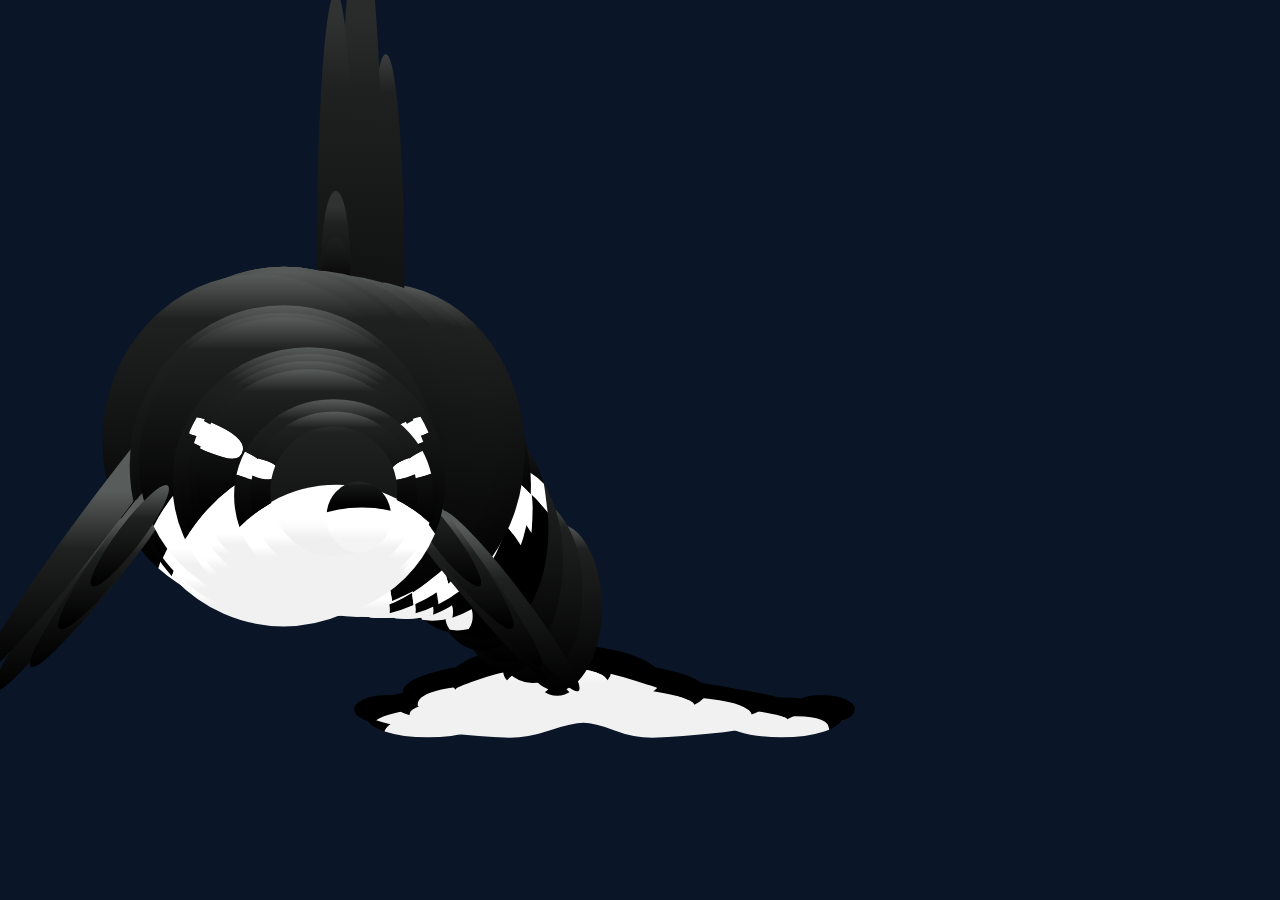
<file: background/index.html>
<!DOCTYPE html>
  <html lang="en">
  <head>
    <meta charset="UTF-8">
    <meta name="viewport" content="width=device-width, initial-scale=1.0">
    <link rel="stylesheet" href="style.css">
    <title>interactive Whale</title>
  </head>
  <body>
    <div id="whale"></div>
    <script>
// Configuración inlining
let config = {
  "whale": {
    "fps": 30,
    "maxSpeed": 150,
    "easing": 6,
    "updateDelay": 15
  },
  "background": {
    "color1": "#0a1628"
  },
  "ui": {
    "cursorVisible": false,
    "titlePage": "interactive Whale"
  }
};

let whale = {};

// Aplicar configuración
if (config.ui) {
  document.title = config.ui.titlePage || 'interactive Whale';
  document.body.style.cursor = config.ui.cursorVisible ? 'auto' : 'none';
}
if (config.background) {
  const { color1 } = config.background;
  document.body.style.background = color1;
}

// Permitir menú contextual (click derecho)
document.addEventListener('contextmenu', function(event) {
  // No bloquear el menú contextual
  return true;
});

// Inicializar la ballena con la configuración cargada
initWhale();

function initWhale() {
  const element = document.getElementById("whale");
  const width = window.innerWidth || document.documentElement.clientWidth || document.body.clientWidth;
  const height = window.innerHeight || document.documentElement.clientHeight || document.body.clientHeight;
  
  const fps = config.whale?.fps || 30;
  const easy = config.whale?.easing || 6;
  const maxspeed = config.whale?.maxSpeed || 150;
  const delay = config.whale?.updateDelay || 15;
  
  console.log('Initializing whale with config:', { fps, easy, maxspeed, delay });
  
  whale = (function () {
    var element_var = element
      , width_var = width
      , height_var = height
      , fps_var = fps
      , easy_var = easy
      , maxspeed_var = maxspeed
      , delay_var = delay
      , mouse = {x: width_var/2, y: height_var/2}
      , defs
      , parts
    ;

defs = '<defs><linearGradient gradientTransform="matrix(0 -2038 1116.5 0 -157 2622)" gradientUnits="userSpaceOnUse" id=":s6y" x1="-1" x2="1" y1="0" y2="0"><stop offset="0" stop-color="rgb(0,0,0)" stop-opacity="1.000"/><stop offset="0.8470588235294118" stop-color="rgb(31,33,32)" stop-opacity="1.000"/><stop offset="1" stop-color="rgb(88,92,90)" stop-opacity="1.000"/></linearGradient><linearGradient gradientTransform="matrix(1.25 -194.75 407.5 4.5 -111 4022)" gradientUnits="userSpaceOnUse" id=":s98" x1="-1" x2="1" y1="0" y2="0"><stop offset="0.3843137254901961" stop-color="rgb(241,241,241)" stop-opacity="1.000"/><stop offset="1" stop-color="rgb(255,255,255)" stop-opacity="1.000"/></linearGradient><linearGradient gradientTransform="matrix(0 -251.25 1004.5 0 -154 4314)" gradientUnits="userSpaceOnUse" id=":s99" x1="-1" x2="1" y1="0" y2="0"><stop offset="0.3843137254901961" stop-color="rgb(241,241,241)" stop-opacity="1.000"/><stop offset="1" stop-color="rgb(255,255,255)" stop-opacity="1.000"/></linearGradient><linearGradient gradientTransform="matrix(0 -252.5 1004.5 0 -154 4511)" gradientUnits="userSpaceOnUse" id=":s9a" x1="-1" x2="1" y1="0" y2="0"><stop offset="0.3843137254901961" stop-color="rgb(241,241,241)" stop-opacity="1.000"/><stop offset="1" stop-color="rgb(255,255,255)" stop-opacity="1.000"/></linearGradient><linearGradient gradientTransform="matrix(0 -448.5 290 0 -158 4984)" gradientUnits="userSpaceOnUse" id=":s9b" x1="-1" x2="1" y1="0" y2="0"><stop offset="0" stop-color="rgb(0,0,0)" stop-opacity="1.000"/><stop offset="0.8470588235294118" stop-color="rgb(31,33,32)" stop-opacity="1.000"/><stop offset="1" stop-color="rgb(88,92,90)" stop-opacity="1.000"/></linearGradient><linearGradient gradientTransform="matrix(0 -236.75 1004.5 0 -154 4737)" gradientUnits="userSpaceOnUse" id=":s9c" x1="-1" x2="1" y1="0" y2="0"><stop offset="0.3843137254901961" stop-color="rgb(241,241,241)" stop-opacity="1.000"/><stop offset="1" stop-color="rgb(255,255,255)" stop-opacity="1.000"/></linearGradient><linearGradient gradientTransform="matrix(0 -830.5 524 0 -158 4509)" gradientUnits="userSpaceOnUse" id=":s9d" x1="-1" x2="1" y1="0" y2="0"><stop offset="0" stop-color="rgb(0,0,0)" stop-opacity="1.000"/><stop offset="0.8470588235294118" stop-color="rgb(31,33,32)" stop-opacity="1.000"/><stop offset="1" stop-color="rgb(88,92,90)" stop-opacity="1.000"/></linearGradient><linearGradient gradientTransform="matrix(0 -289.5 1004.5 0 -154 4767)" gradientUnits="userSpaceOnUse" id=":s9e" x1="-1" x2="1" y1="0" y2="0"><stop offset="0.3843137254901961" stop-color="rgb(241,241,241)" stop-opacity="1.000"/><stop offset="1" stop-color="rgb(255,255,255)" stop-opacity="1.000"/></linearGradient><linearGradient gradientTransform="matrix(0 -1143.5 646 0 -158 4064)" gradientUnits="userSpaceOnUse" id=":s9f" x1="-1" x2="1" y1="0" y2="0"><stop offset="0" stop-color="rgb(0,0,0)" stop-opacity="1.000"/><stop offset="0.8470588235294118" stop-color="rgb(31,33,32)" stop-opacity="1.000"/><stop offset="1" stop-color="rgb(88,92,90)" stop-opacity="1.000"/></linearGradient><linearGradient gradientTransform="matrix(0 -282.75 1004.5 0 -154 4809)" gradientUnits="userSpaceOnUse" id=":s9g" x1="-1" x2="1" y1="0" y2="0"><stop offset="0.3843137254901961" stop-color="rgb(241,241,241)" stop-opacity="1.000"/><stop offset="1" stop-color="rgb(255,255,255)" stop-opacity="1.000"/></linearGradient><linearGradient gradientTransform="matrix(0 -1431.5 760.5 0 -157 3773)" gradientUnits="userSpaceOnUse" id=":s9h" x1="-1" x2="1" y1="0" y2="0"><stop offset="0" stop-color="rgb(0,0,0)" stop-opacity="1.000"/><stop offset="0.8470588235294118" stop-color="rgb(31,33,32)" stop-opacity="1.000"/><stop offset="1" stop-color="rgb(88,92,90)" stop-opacity="1.000"/></linearGradient><linearGradient gradientTransform="matrix(0 -232 1004.5 0 -154 4892)" gradientUnits="userSpaceOnUse" id=":s9i" x1="-1" x2="1" y1="0" y2="0"><stop offset="0.3843137254901961" stop-color="rgb(241,241,241)" stop-opacity="1.000"/><stop offset="1" stop-color="rgb(255,255,255)" stop-opacity="1.000"/></linearGradient><linearGradient gradientTransform="matrix(0 -1669.5 893.5 0 -157 3435)" gradientUnits="userSpaceOnUse" id=":s9j" x1="-1" x2="1" y1="0" y2="0"><stop offset="0" stop-color="rgb(0,0,0)" stop-opacity="1.000"/><stop offset="0.8470588235294118" stop-color="rgb(31,33,32)" stop-opacity="1.000"/><stop offset="1" stop-color="rgb(88,92,90)" stop-opacity="1.000"/></linearGradient><linearGradient gradientTransform="matrix(0 -2038 1116.5 0 -157 2622)" gradientUnits="userSpaceOnUse" id=":s9k" x1="-1" x2="1" y1="0" y2="0"><stop offset="0" stop-color="rgb(0,0,0)" stop-opacity="1.000"/><stop offset="0.8470588235294118" stop-color="rgb(31,33,32)" stop-opacity="1.000"/><stop offset="1" stop-color="rgb(88,92,90)" stop-opacity="1.000"/></linearGradient><linearGradient gradientTransform="matrix(0 -1956 1051.5 0 -157 2910)" gradientUnits="userSpaceOnUse" id=":s9l" x1="-1" x2="1" y1="0" y2="0"><stop offset="0" stop-color="rgb(0,0,0)" stop-opacity="1.000"/><stop offset="0.8470588235294118" stop-color="rgb(31,33,32)" stop-opacity="1.000"/><stop offset="1" stop-color="rgb(88,92,90)" stop-opacity="1.000"/></linearGradient><linearGradient gradientTransform="matrix(0 -2038 1116.5 0 -157 2622)" gradientUnits="userSpaceOnUse" id=":s9m" x1="-1" x2="1" y1="0" y2="0"><stop offset="0" stop-color="rgb(0,0,0)" stop-opacity="1.000"/><stop offset="0.8470588235294118" stop-color="rgb(31,33,32)" stop-opacity="1.000"/><stop offset="1" stop-color="rgb(88,92,90)" stop-opacity="1.000"/></linearGradient><linearGradient gradientTransform="matrix(0 -754.75 1256.5 0 -181 584)" gradientUnits="userSpaceOnUse" id=":s9n" x1="-1" x2="1" y1="0" y2="0"><stop offset="0" stop-color="rgb(0,0,0)" stop-opacity="1.000"/><stop offset="0.8470588235294118" stop-color="rgb(31,33,32)" stop-opacity="1.000"/><stop offset="1" stop-color="rgb(88,92,90)" stop-opacity="1.000"/></linearGradient><linearGradient gradientTransform="matrix(0 -1003.25 1424.5 0 -166 468)" gradientUnits="userSpaceOnUse" id=":s9o" x1="-1" x2="1" y1="0" y2="0"><stop offset="0" stop-color="rgb(0,0,0)" stop-opacity="1.000"/><stop offset="0.8470588235294118" stop-color="rgb(31,33,32)" stop-opacity="1.000"/><stop offset="1" stop-color="rgb(88,92,90)" stop-opacity="1.000"/></linearGradient><linearGradient gradientTransform="matrix(0 -1129 1476 0 -166 311)" gradientUnits="userSpaceOnUse" id=":s9p" x1="-1" x2="1" y1="0" y2="0"><stop offset="0" stop-color="rgb(0,0,0)" stop-opacity="1.000"/><stop offset="0.8470588235294118" stop-color="rgb(31,33,32)" stop-opacity="1.000"/><stop offset="1" stop-color="rgb(88,92,90)" stop-opacity="1.000"/></linearGradient><linearGradient gradientTransform="matrix(1.5 -176 407.5 3.5 -149 3748)" gradientUnits="userSpaceOnUse" id=":s9q" x1="-1" x2="1" y1="0" y2="0"><stop offset="0.3843137254901961" stop-color="rgb(241,241,241)" stop-opacity="1.000"/><stop offset="1" stop-color="rgb(255,255,255)" stop-opacity="1.000"/></linearGradient><linearGradient gradientTransform="matrix(0 -1379 1698.5 0 -157 222)" gradientUnits="userSpaceOnUse" id=":s9r" x1="-1" x2="1" y1="0" y2="0"><stop offset="0" stop-color="rgb(0,0,0)" stop-opacity="1.000"/><stop offset="0.8470588235294118" stop-color="rgb(31,33,32)" stop-opacity="1.000"/><stop offset="1" stop-color="rgb(88,92,90)" stop-opacity="1.000"/></linearGradient><linearGradient gradientTransform="matrix(1.5 -176 407.5 3.5 -149 3748)" gradientUnits="userSpaceOnUse" id=":s9s" x1="-1" x2="1" y1="0" y2="0"><stop offset="0.3843137254901961" stop-color="rgb(241,241,241)" stop-opacity="1.000"/><stop offset="1" stop-color="rgb(255,255,255)" stop-opacity="1.000"/></linearGradient><linearGradient gradientTransform="matrix(0 -1552 1975.5 0 -157 75)" gradientUnits="userSpaceOnUse" id=":s9t" x1="-1" x2="1" y1="0" y2="0"><stop offset="0" stop-color="rgb(0,0,0)" stop-opacity="1.000"/><stop offset="0.8470588235294118" stop-color="rgb(31,33,32)" stop-opacity="1.000"/><stop offset="1" stop-color="rgb(88,92,90)" stop-opacity="1.000"/></linearGradient><linearGradient gradientTransform="matrix(1.5 -176 407.5 3.5 -149 3748)" gradientUnits="userSpaceOnUse" id=":s9u" x1="-1" x2="1" y1="0" y2="0"><stop offset="0.3843137254901961" stop-color="rgb(241,241,241)" stop-opacity="1.000"/><stop offset="1" stop-color="rgb(255,255,255)" stop-opacity="1.000"/></linearGradient><linearGradient gradientTransform="matrix(0 -1748.5 2040.5 0 -157 -70)" gradientUnits="userSpaceOnUse" id=":s9v" x1="-1" x2="1" y1="0" y2="0"><stop offset="0" stop-color="rgb(0,0,0)" stop-opacity="1.000"/><stop offset="0.8470588235294118" stop-color="rgb(31,33,32)" stop-opacity="1.000"/><stop offset="1" stop-color="rgb(88,92,90)" stop-opacity="1.000"/></linearGradient><linearGradient gradientTransform="matrix(1.5 -176 407.5 3.5 -149 3748)" gradientUnits="userSpaceOnUse" id=":s9w" x1="-1" x2="1" y1="0" y2="0"><stop offset="0.3843137254901961" stop-color="rgb(241,241,241)" stop-opacity="1.000"/><stop offset="1" stop-color="rgb(255,255,255)" stop-opacity="1.000"/></linearGradient><linearGradient gradientTransform="matrix(0 -1916 2148.5 0 -157 -140)" gradientUnits="userSpaceOnUse" id=":s9x" x1="-1" x2="1" y1="0" y2="0"><stop offset="0" stop-color="rgb(0,0,0)" stop-opacity="1.000"/><stop offset="0.8470588235294118" stop-color="rgb(31,33,32)" stop-opacity="1.000"/><stop offset="1" stop-color="rgb(88,92,90)" stop-opacity="1.000"/></linearGradient><linearGradient gradientTransform="matrix(1.5 -176 407.5 3.5 -149 3748)" gradientUnits="userSpaceOnUse" id=":s9y" x1="-1" x2="1" y1="0" y2="0"><stop offset="0.3843137254901961" stop-color="rgb(241,241,241)" stop-opacity="1.000"/><stop offset="1" stop-color="rgb(255,255,255)" stop-opacity="1.000"/></linearGradient><linearGradient gradientTransform="matrix(0 -2141 2339 0 -158 -187)" gradientUnits="userSpaceOnUse" id=":s9z" x1="-1" x2="1" y1="0" y2="0"><stop offset="0" stop-color="rgb(0,0,0)" stop-opacity="1.000"/><stop offset="0.8470588235294118" stop-color="rgb(31,33,32)" stop-opacity="1.000"/><stop offset="1" stop-color="rgb(88,92,90)" stop-opacity="1.000"/></linearGradient><linearGradient gradientTransform="matrix(1.5 -176 407.5 3.5 -149 3748)" gradientUnits="userSpaceOnUse" id=":sa0" x1="-1" x2="1" y1="0" y2="0"><stop offset="0.3843137254901961" stop-color="rgb(241,241,241)" stop-opacity="1.000"/><stop offset="1" stop-color="rgb(255,255,255)" stop-opacity="1.000"/></linearGradient><linearGradient gradientTransform="matrix(0 -2311 2526.5 0 -157 -183)" gradientUnits="userSpaceOnUse" id=":sa1" x1="-1" x2="1" y1="0" y2="0"><stop offset="0" stop-color="rgb(0,0,0)" stop-opacity="1.000"/><stop offset="0.8470588235294118" stop-color="rgb(31,33,32)" stop-opacity="1.000"/><stop offset="1" stop-color="rgb(88,92,90)" stop-opacity="1.000"/></linearGradient><linearGradient gradientTransform="matrix(1.5 -176 407.5 3.5 -149 3748)" gradientUnits="userSpaceOnUse" id=":sa2" x1="-1" x2="1" y1="0" y2="0"><stop offset="0.3843137254901961" stop-color="rgb(241,241,241)" stop-opacity="1.000"/><stop offset="1" stop-color="rgb(255,255,255)" stop-opacity="1.000"/></linearGradient><linearGradient gradientTransform="matrix(0 -2616 2678 0 -158 -25)" gradientUnits="userSpaceOnUse" id=":sa3" x1="-1" x2="1" y1="0" y2="0"><stop offset="0" stop-color="rgb(0,0,0)" stop-opacity="1.000"/><stop offset="0.8470588235294118" stop-color="rgb(31,33,32)" stop-opacity="1.000"/><stop offset="1" stop-color="rgb(88,92,90)" stop-opacity="1.000"/></linearGradient><linearGradient gradientTransform="matrix(1.5 -176 407.5 3.5 -149 3748)" gradientUnits="userSpaceOnUse" id=":sa4" x1="-1" x2="1" y1="0" y2="0"><stop offset="0.3843137254901961" stop-color="rgb(241,241,241)" stop-opacity="1.000"/><stop offset="1" stop-color="rgb(255,255,255)" stop-opacity="1.000"/></linearGradient><linearGradient gradientTransform="matrix(0 -4970 383 0 -85 -3136)" gradientUnits="userSpaceOnUse" id=":sa5" x1="-1" x2="1" y1="0" y2="0"><stop offset="0" stop-color="rgb(0,0,0)" stop-opacity="1.000"/><stop offset="0.8470588235294118" stop-color="rgb(31,33,32)" stop-opacity="1.000"/><stop offset="1" stop-color="rgb(44,46,44)" stop-opacity="1.000"/></linearGradient><linearGradient gradientTransform="matrix(0 -2985 2849.5 0 -157 236)" gradientUnits="userSpaceOnUse" id=":sa6" x1="-1" x2="1" y1="0" y2="0"><stop offset="0" stop-color="rgb(0,0,0)" stop-opacity="1.000"/><stop offset="0.8470588235294118" stop-color="rgb(31,33,32)" stop-opacity="1.000"/><stop offset="1" stop-color="rgb(88,92,90)" stop-opacity="1.000"/></linearGradient><linearGradient gradientTransform="matrix(1.5 -176 407.5 3.5 -149 3748)" gradientUnits="userSpaceOnUse" id=":sa7" x1="-1" x2="1" y1="0" y2="0"><stop offset="0.3843137254901961" stop-color="rgb(241,241,241)" stop-opacity="1.000"/><stop offset="1" stop-color="rgb(255,255,255)" stop-opacity="1.000"/></linearGradient><linearGradient gradientTransform="matrix(0 -4970 383 0 -85 -3136)" gradientUnits="userSpaceOnUse" id=":sa8" x1="-1" x2="1" y1="0" y2="0"><stop offset="0" stop-color="rgb(0,0,0)" stop-opacity="1.000"/><stop offset="0.8470588235294118" stop-color="rgb(31,33,32)" stop-opacity="1.000"/><stop offset="1" stop-color="rgb(88,92,90)" stop-opacity="1.000"/></linearGradient><linearGradient gradientTransform="matrix(0 -3103 3052.5 0 -157 295)" gradientUnits="userSpaceOnUse" id=":sa9" x1="-1" x2="1" y1="0" y2="0"><stop offset="0" stop-color="rgb(0,0,0)" stop-opacity="1.000"/><stop offset="0.8470588235294118" stop-color="rgb(31,33,32)" stop-opacity="1.000"/><stop offset="1" stop-color="rgb(88,92,90)" stop-opacity="1.000"/></linearGradient><linearGradient gradientTransform="matrix(1.5 -176 407.5 3.5 -149 3748)" gradientUnits="userSpaceOnUse" id=":saa" x1="-1" x2="1" y1="0" y2="0"><stop offset="0.3843137254901961" stop-color="rgb(241,241,241)" stop-opacity="1.000"/><stop offset="1" stop-color="rgb(255,255,255)" stop-opacity="1.000"/></linearGradient><linearGradient gradientTransform="matrix(0 -4970 383 0 -85 -3136)" gradientUnits="userSpaceOnUse" id=":sab" x1="-1" x2="1" y1="0" y2="0"><stop offset="0" stop-color="rgb(0,0,0)" stop-opacity="1.000"/><stop offset="0.8470588235294118" stop-color="rgb(31,33,32)" stop-opacity="1.000"/><stop offset="1" stop-color="rgb(41,44,43)" stop-opacity="1.000"/></linearGradient><linearGradient gradientTransform="matrix(0 -3214 3160 0 -157 352)" gradientUnits="userSpaceOnUse" id=":sac" x1="-1" x2="1" y1="0" y2="0"><stop offset="0" stop-color="rgb(0,0,0)" stop-opacity="1.000"/><stop offset="0.8470588235294118" stop-color="rgb(31,33,32)" stop-opacity="1.000"/><stop offset="1" stop-color="rgb(88,92,90)" stop-opacity="1.000"/></linearGradient><linearGradient gradientTransform="matrix(1.5 -176 407.5 3.5 -149 3748)" gradientUnits="userSpaceOnUse" id=":sad" x1="-1" x2="1" y1="0" y2="0"><stop offset="0.3843137254901961" stop-color="rgb(241,241,241)" stop-opacity="1.000"/><stop offset="1" stop-color="rgb(255,255,255)" stop-opacity="1.000"/></linearGradient><linearGradient gradientTransform="matrix(0 -4970 383 0 -85 -3136)" gradientUnits="userSpaceOnUse" id=":sae" x1="-1" x2="1" y1="0" y2="0"><stop offset="0" stop-color="rgb(0,0,0)" stop-opacity="1.000"/><stop offset="0.8470588235294118" stop-color="rgb(31,33,32)" stop-opacity="1.000"/><stop offset="1" stop-color="rgb(49,51,50)" stop-opacity="1.000"/></linearGradient><linearGradient gradientTransform="matrix(0 -3221.5 3241 0 -124 364)" gradientUnits="userSpaceOnUse" id=":saf" x1="-1" x2="1" y1="0" y2="0"><stop offset="0" stop-color="rgb(0,0,0)" stop-opacity="1.000"/><stop offset="0.8470588235294118" stop-color="rgb(31,33,32)" stop-opacity="1.000"/><stop offset="1" stop-color="rgb(88,92,90)" stop-opacity="1.000"/></linearGradient><linearGradient gradientTransform="matrix(1.5 -176 407.5 3.5 -149 3748)" gradientUnits="userSpaceOnUse" id=":sag" x1="-1" x2="1" y1="0" y2="0"><stop offset="0.3843137254901961" stop-color="rgb(241,241,241)" stop-opacity="1.000"/><stop offset="1" stop-color="rgb(255,255,255)" stop-opacity="1.000"/></linearGradient><linearGradient gradientTransform="matrix(0 -1134 293 0 -85 -3128)" gradientUnits="userSpaceOnUse" id=":sah" x1="-1" x2="1" y1="0" y2="0"><stop offset="0" stop-color="rgb(0,0,0)" stop-opacity="1.000"/><stop offset="0.8470588235294118" stop-color="rgb(31,33,32)" stop-opacity="1.000"/><stop offset="1" stop-color="rgb(49,51,50)" stop-opacity="1.000"/></linearGradient><linearGradient gradientTransform="matrix(0 -3281.5 3294 0 -124 393)" gradientUnits="userSpaceOnUse" id=":sai" x1="-1" x2="1" y1="0" y2="0"><stop offset="0" stop-color="rgb(0,0,0)" stop-opacity="1.000"/><stop offset="0.8470588235294118" stop-color="rgb(31,33,32)" stop-opacity="1.000"/><stop offset="1" stop-color="rgb(88,92,90)" stop-opacity="1.000"/></linearGradient><linearGradient gradientTransform="matrix(1.5 -176 407.5 3.5 -149 3748)" gradientUnits="userSpaceOnUse" id=":saj" x1="-1" x2="1" y1="0" y2="0"><stop offset="0.3843137254901961" stop-color="rgb(241,241,241)" stop-opacity="1.000"/><stop offset="1" stop-color="rgb(255,255,255)" stop-opacity="1.000"/></linearGradient><linearGradient gradientTransform="matrix(0 -665 284 0 -85 -3206)" gradientUnits="userSpaceOnUse" id=":sak" x1="-1" x2="1" y1="0" y2="0"><stop offset="0" stop-color="rgb(0,0,0)" stop-opacity="1.000"/><stop offset="0.8470588235294118" stop-color="rgb(31,33,32)" stop-opacity="1.000"/><stop offset="1" stop-color="rgb(49,51,50)" stop-opacity="1.000"/></linearGradient><linearGradient gradientTransform="matrix(0 -3302 3294 0 -124 328)" gradientUnits="userSpaceOnUse" id=":sal" x1="-1" x2="1" y1="0" y2="0"><stop offset="0" stop-color="rgb(0,0,0)" stop-opacity="1.000"/><stop offset="0.8470588235294118" stop-color="rgb(31,33,32)" stop-opacity="1.000"/><stop offset="1" stop-color="rgb(88,92,90)" stop-opacity="1.000"/></linearGradient><linearGradient gradientTransform="matrix(1.5 -176 407.5 3.5 -149 3748)" gradientUnits="userSpaceOnUse" id=":sam" x1="-1" x2="1" y1="0" y2="0"><stop offset="0.3843137254901961" stop-color="rgb(241,241,241)" stop-opacity="1.000"/><stop offset="1" stop-color="rgb(255,255,255)" stop-opacity="1.000"/></linearGradient><linearGradient gradientTransform="matrix(0 -3313 3294 0 -124 283)" gradientUnits="userSpaceOnUse" id=":san" x1="-1" x2="1" y1="0" y2="0"><stop offset="0" stop-color="rgb(0,0,0)" stop-opacity="1.000"/><stop offset="0.8470588235294118" stop-color="rgb(31,33,32)" stop-opacity="1.000"/><stop offset="1" stop-color="rgb(88,92,90)" stop-opacity="1.000"/></linearGradient><linearGradient gradientTransform="matrix(1.5 -176 407.5 3.5 -149 3645)" gradientUnits="userSpaceOnUse" id=":sao" x1="-1" x2="1" y1="0" y2="0"><stop offset="0.3843137254901961" stop-color="rgb(241,241,241)" stop-opacity="1.000"/><stop offset="1" stop-color="rgb(255,255,255)" stop-opacity="1.000"/></linearGradient><linearGradient gradientTransform="matrix(0 -3288 3205.5 0 -126 258)" gradientUnits="userSpaceOnUse" id=":sap" x1="-1" x2="1" y1="0" y2="0"><stop offset="0" stop-color="rgb(0,0,0)" stop-opacity="1.000"/><stop offset="0.8470588235294118" stop-color="rgb(31,33,32)" stop-opacity="1.000"/><stop offset="1" stop-color="rgb(88,92,90)" stop-opacity="1.000"/></linearGradient><linearGradient gradientTransform="matrix(1.5 -176 407.5 3.5 -149 3645)" gradientUnits="userSpaceOnUse" id=":saq" x1="-1" x2="1" y1="0" y2="0"><stop offset="0.3843137254901961" stop-color="rgb(241,241,241)" stop-opacity="1.000"/><stop offset="1" stop-color="rgb(255,255,255)" stop-opacity="1.000"/></linearGradient><linearGradient gradientTransform="matrix(0 -1447 5372.5 0 -79 3302)" gradientUnits="userSpaceOnUse" id=":sar" x1="-1" x2="1" y1="0" y2="0"><stop offset="0" stop-color="rgb(0,0,0)" stop-opacity="1.000"/><stop offset="0.6784313725490196" stop-color="rgb(31,33,32)" stop-opacity="1.000"/><stop offset="1" stop-color="rgb(88,92,90)" stop-opacity="1.000"/></linearGradient><linearGradient gradientTransform="matrix(0 -3248 3161 0 -124 218)" gradientUnits="userSpaceOnUse" id=":sas" x1="-1" x2="1" y1="0" y2="0"><stop offset="0" stop-color="rgb(0,0,0)" stop-opacity="1.000"/><stop offset="0.8470588235294118" stop-color="rgb(31,33,32)" stop-opacity="1.000"/><stop offset="1" stop-color="rgb(88,92,90)" stop-opacity="1.000"/></linearGradient><linearGradient gradientTransform="matrix(1.5 -176 407.5 3.5 -149 3645)" gradientUnits="userSpaceOnUse" id=":sat" x1="-1" x2="1" y1="0" y2="0"><stop offset="0.3843137254901961" stop-color="rgb(241,241,241)" stop-opacity="1.000"/><stop offset="1" stop-color="rgb(255,255,255)" stop-opacity="1.000"/></linearGradient><linearGradient gradientTransform="matrix(0 -1468 5761.5 0 -78 3785)" gradientUnits="userSpaceOnUse" id=":sau" x1="-1" x2="1" y1="0" y2="0"><stop offset="0" stop-color="rgb(0,0,0)" stop-opacity="1.000"/><stop offset="0.6784313725490196" stop-color="rgb(31,33,32)" stop-opacity="1.000"/><stop offset="1" stop-color="rgb(88,92,90)" stop-opacity="1.000"/></linearGradient><linearGradient gradientTransform="matrix(0 -3124.25 3161 0 -124 162)" gradientUnits="userSpaceOnUse" id=":sav" x1="-1" x2="1" y1="0" y2="0"><stop offset="0" stop-color="rgb(0,0,0)" stop-opacity="1.000"/><stop offset="0.8470588235294118" stop-color="rgb(31,33,32)" stop-opacity="1.000"/><stop offset="1" stop-color="rgb(88,92,90)" stop-opacity="1.000"/></linearGradient><linearGradient gradientTransform="matrix(1.5 -175 407.5 3.5 -149 3522)" gradientUnits="userSpaceOnUse" id=":saw" x1="-1" x2="1" y1="0" y2="0"><stop offset="0.3843137254901961" stop-color="rgb(241,241,241)" stop-opacity="1.000"/><stop offset="1" stop-color="rgb(255,255,255)" stop-opacity="1.000"/></linearGradient><linearGradient gradientTransform="matrix(0 -1635.5 5868 0 -77 3806)" gradientUnits="userSpaceOnUse" id=":sax" x1="-1" x2="1" y1="0" y2="0"><stop offset="0" stop-color="rgb(0,0,0)" stop-opacity="1.000"/><stop offset="0.6784313725490196" stop-color="rgb(31,33,32)" stop-opacity="1.000"/><stop offset="1" stop-color="rgb(88,92,90)" stop-opacity="1.000"/></linearGradient><linearGradient gradientTransform="matrix(0 -2941.75 3127.5 0 -124 68)" gradientUnits="userSpaceOnUse" id=":say" x1="-1" x2="1" y1="0" y2="0"><stop offset="0" stop-color="rgb(0,0,0)" stop-opacity="1.000"/><stop offset="0.8470588235294118" stop-color="rgb(31,33,32)" stop-opacity="1.000"/><stop offset="1" stop-color="rgb(88,92,90)" stop-opacity="1.000"/></linearGradient><linearGradient gradientTransform="matrix(1.5 -179.5 407.5 3.5 -149 3515)" gradientUnits="userSpaceOnUse" id=":saz" x1="-1" x2="1" y1="0" y2="0"><stop offset="0.3843137254901961" stop-color="rgb(241,241,241)" stop-opacity="1.000"/><stop offset="1" stop-color="rgb(255,255,255)" stop-opacity="1.000"/></linearGradient><linearGradient gradientTransform="matrix(0 -1814 5606.5 0 -78 3271)" gradientUnits="userSpaceOnUse" id=":sb0" x1="-1" x2="1" y1="0" y2="0"><stop offset="0" stop-color="rgb(0,0,0)" stop-opacity="1.000"/><stop offset="0.6784313725490196" stop-color="rgb(31,33,32)" stop-opacity="1.000"/><stop offset="1" stop-color="rgb(88,92,90)" stop-opacity="1.000"/></linearGradient><linearGradient gradientTransform="matrix(0 -2709 3082 0 -124 -42)" gradientUnits="userSpaceOnUse" id=":sb1" x1="-1" x2="1" y1="0" y2="0"><stop offset="0" stop-color="rgb(0,0,0)" stop-opacity="1.000"/><stop offset="0.8470588235294118" stop-color="rgb(31,33,32)" stop-opacity="1.000"/><stop offset="1" stop-color="rgb(88,92,90)" stop-opacity="1.000"/></linearGradient><linearGradient gradientTransform="matrix(1.5 -177.75 407.5 3.5 -129 3202)" gradientUnits="userSpaceOnUse" id=":sb2" x1="-1" x2="1" y1="0" y2="0"><stop offset="0.3843137254901961" stop-color="rgb(241,241,241)" stop-opacity="1.000"/><stop offset="1" stop-color="rgb(255,255,255)" stop-opacity="1.000"/></linearGradient><linearGradient gradientTransform="matrix(0 -1552 5121.5 0 -80 2883)" gradientUnits="userSpaceOnUse" id=":sb3" x1="-1" x2="1" y1="0" y2="0"><stop offset="0" stop-color="rgb(0,0,0)" stop-opacity="1.000"/><stop offset="0.6784313725490196" stop-color="rgb(31,33,32)" stop-opacity="1.000"/><stop offset="1" stop-color="rgb(88,92,90)" stop-opacity="1.000"/></linearGradient><linearGradient gradientTransform="matrix(0 -2453.5 3026 0 -124 -149)" gradientUnits="userSpaceOnUse" id=":sb4" x1="-1" x2="1" y1="0" y2="0"><stop offset="0" stop-color="rgb(0,0,0)" stop-opacity="1.000"/><stop offset="0.8470588235294118" stop-color="rgb(31,33,32)" stop-opacity="1.000"/><stop offset="1" stop-color="rgb(88,92,90)" stop-opacity="1.000"/></linearGradient><linearGradient gradientTransform="matrix(1.5 -176 407.5 3.5 -111 2897)" gradientUnits="userSpaceOnUse" id=":sb5" x1="-1" x2="1" y1="0" y2="0"><stop offset="0.3843137254901961" stop-color="rgb(241,241,241)" stop-opacity="1.000"/><stop offset="1" stop-color="rgb(255,255,255)" stop-opacity="1.000"/></linearGradient><linearGradient gradientTransform="matrix(0 -1059 4556 0 -81 2579)" gradientUnits="userSpaceOnUse" id=":sb6" x1="-1" x2="1" y1="0" y2="0"><stop offset="0" stop-color="rgb(0,0,0)" stop-opacity="1.000"/><stop offset="0.6784313725490196" stop-color="rgb(31,33,32)" stop-opacity="1.000"/><stop offset="1" stop-color="rgb(88,92,90)" stop-opacity="1.000"/></linearGradient><linearGradient gradientTransform="matrix(0 -2090 2901 0 -124 -420)" gradientUnits="userSpaceOnUse" id=":sb7" x1="-1" x2="1" y1="0" y2="0"><stop offset="0" stop-color="rgb(0,0,0)" stop-opacity="1.000"/><stop offset="0.8470588235294118" stop-color="rgb(31,33,32)" stop-opacity="1.000"/><stop offset="1" stop-color="rgb(88,92,90)" stop-opacity="1.000"/></linearGradient><linearGradient gradientTransform="matrix(-0.25 -1600 2453.5 -0.75 -240 -1199)" gradientUnits="userSpaceOnUse" id=":sb8" x1="-1" x2="1" y1="0" y2="0"><stop offset="0" stop-color="rgb(0,0,0)" stop-opacity="1.000"/><stop offset="1" stop-color="rgb(67,102,114)" stop-opacity="1.000"/></linearGradient><linearGradient gradientTransform="matrix(2.25 -259.5 407.5 3.5 62 2397)" gradientUnits="userSpaceOnUse" id=":sb9" x1="-1" x2="1" y1="0" y2="0"><stop offset="0.3843137254901961" stop-color="rgb(241,241,241)" stop-opacity="1.000"/><stop offset="1" stop-color="rgb(255,255,255)" stop-opacity="1.000"/></linearGradient><linearGradient gradientTransform="matrix(0 -985.5 3905.5 0 -83 1856)" gradientUnits="userSpaceOnUse" id=":sba" x1="-1" x2="1" y1="0" y2="0"><stop offset="0" stop-color="rgb(0,0,0)" stop-opacity="1.000"/><stop offset="0.6784313725490196" stop-color="rgb(31,33,32)" stop-opacity="1.000"/><stop offset="1" stop-color="rgb(88,92,90)" stop-opacity="1.000"/></linearGradient><linearGradient gradientTransform="matrix(0 -1923.5 2729 0 -124 -489)" gradientUnits="userSpaceOnUse" id=":sbb" x1="-1" x2="1" y1="0" y2="0"><stop offset="0" stop-color="rgb(0,0,0)" stop-opacity="1.000"/><stop offset="0.8470588235294118" stop-color="rgb(31,33,32)" stop-opacity="1.000"/><stop offset="1" stop-color="rgb(88,92,90)" stop-opacity="1.000"/></linearGradient><linearGradient gradientTransform="matrix(1.5 -176 407.5 3.5 -35 2129)" gradientUnits="userSpaceOnUse" id=":sbc" x1="-1" x2="1" y1="0" y2="0"><stop offset="0.3843137254901961" stop-color="rgb(241,241,241)" stop-opacity="1.000"/><stop offset="1" stop-color="rgb(255,255,255)" stop-opacity="1.000"/></linearGradient><linearGradient gradientTransform="matrix(0 -1787.5 2593 0 -123 -493)" gradientUnits="userSpaceOnUse" id=":sbd" x1="-1" x2="1" y1="0" y2="0"><stop offset="0" stop-color="rgb(0,0,0)" stop-opacity="1.000"/><stop offset="0.8470588235294118" stop-color="rgb(31,33,32)" stop-opacity="1.000"/><stop offset="1" stop-color="rgb(88,92,90)" stop-opacity="1.000"/></linearGradient><linearGradient gradientTransform="matrix(-0.25 -1600 2453.5 -0.75 -279 -1408)" gradientUnits="userSpaceOnUse" id=":sbe" x1="-1" x2="1" y1="0" y2="0"><stop offset="0" stop-color="rgb(0,0,0)" stop-opacity="1.000"/><stop offset="1" stop-color="rgb(67,102,114)" stop-opacity="1.000"/></linearGradient><linearGradient gradientTransform="matrix(1.5 -176 407.5 3.5 -92 1984)" gradientUnits="userSpaceOnUse" id=":sbf" x1="-1" x2="1" y1="0" y2="0"><stop offset="0.3843137254901961" stop-color="rgb(241,241,241)" stop-opacity="1.000"/><stop offset="1" stop-color="rgb(255,255,255)" stop-opacity="1.000"/></linearGradient><linearGradient gradientTransform="matrix(0 -1609.5 2407 0 -124 -527)" gradientUnits="userSpaceOnUse" id=":sbg" x1="-1" x2="1" y1="0" y2="0"><stop offset="0" stop-color="rgb(0,0,0)" stop-opacity="1.000"/><stop offset="0.8470588235294118" stop-color="rgb(31,33,32)" stop-opacity="1.000"/><stop offset="1" stop-color="rgb(88,92,90)" stop-opacity="1.000"/></linearGradient><linearGradient gradientTransform="matrix(1.5 -176 407.5 3.5 -149 1713)" gradientUnits="userSpaceOnUse" id=":sbh" x1="-1" x2="1" y1="0" y2="0"><stop offset="0.3843137254901961" stop-color="rgb(241,241,241)" stop-opacity="1.000"/><stop offset="1" stop-color="rgb(255,255,255)" stop-opacity="1.000"/></linearGradient><linearGradient gradientTransform="matrix(0 -1450.5 2252.5 0 -126 -522)" gradientUnits="userSpaceOnUse" id=":sbi" x1="-1" x2="1" y1="0" y2="0"><stop offset="0" stop-color="rgb(0,0,0)" stop-opacity="1.000"/><stop offset="0.8470588235294118" stop-color="rgb(31,33,32)" stop-opacity="1.000"/><stop offset="1" stop-color="rgb(88,92,90)" stop-opacity="1.000"/></linearGradient><linearGradient gradientTransform="matrix(1.5 -176 407.5 3.5 -149 1507)" gradientUnits="userSpaceOnUse" id=":sbj" x1="-1" x2="1" y1="0" y2="0"><stop offset="0.3843137254901961" stop-color="rgb(241,241,241)" stop-opacity="1.000"/><stop offset="1" stop-color="rgb(255,255,255)" stop-opacity="1.000"/></linearGradient><linearGradient gradientTransform="matrix(0 -1280.5 1994 0 -124 -593)" gradientUnits="userSpaceOnUse" id=":sbk" x1="-1" x2="1" y1="0" y2="0"><stop offset="0" stop-color="rgb(0,0,0)" stop-opacity="1.000"/><stop offset="0.8470588235294118" stop-color="rgb(31,33,32)" stop-opacity="1.000"/><stop offset="1" stop-color="rgb(88,92,90)" stop-opacity="1.000"/></linearGradient><linearGradient gradientTransform="matrix(1.5 -176 407.5 3.5 -149 1258)" gradientUnits="userSpaceOnUse" id=":sbl" x1="-1" x2="1" y1="0" y2="0"><stop offset="0.3843137254901961" stop-color="rgb(241,241,241)" stop-opacity="1.000"/><stop offset="1" stop-color="rgb(255,255,255)" stop-opacity="1.000"/></linearGradient><radialGradient cx="0" cy="0" gradientTransform="matrix(98.25 9.5 -16.5 171 -2094 -396)" gradientUnits="userSpaceOnUse" id=":sbm" r="1"><stop offset="0" stop-color="rgb(142,149,145)" stop-opacity="1.000"/><stop offset="0.4588235294117647" stop-color="rgb(56,59,57)" stop-opacity="1.000"/><stop offset="1" stop-color="rgb(0,0,0)" stop-opacity="1.000"/></radialGradient><radialGradient cx="0" cy="0" gradientTransform="matrix(-98.25 9.5 16.5 171 1845 -421)" gradientUnits="userSpaceOnUse" id=":sbn" r="1"><stop offset="0" stop-color="rgb(142,149,145)" stop-opacity="1.000"/><stop offset="0.4588235294117647" stop-color="rgb(56,59,57)" stop-opacity="1.000"/><stop offset="1" stop-color="rgb(0,0,0)" stop-opacity="1.000"/></radialGradient><linearGradient gradientTransform="matrix(0 -1038.5 1669 0 -124 -586)" gradientUnits="userSpaceOnUse" id=":sbo" x1="-1" x2="1" y1="0" y2="0"><stop offset="0" stop-color="rgb(0,0,0)" stop-opacity="1.000"/><stop offset="0.8470588235294118" stop-color="rgb(31,33,32)" stop-opacity="1.000"/><stop offset="1" stop-color="rgb(88,92,90)" stop-opacity="1.000"/></linearGradient><linearGradient gradientTransform="matrix(1.5 -176 407.5 3.5 -130 1051)" gradientUnits="userSpaceOnUse" id=":sbp" x1="-1" x2="1" y1="0" y2="0"><stop offset="0.3843137254901961" stop-color="rgb(241,241,241)" stop-opacity="1.000"/><stop offset="1" stop-color="rgb(255,255,255)" stop-opacity="1.000"/></linearGradient><linearGradient gradientTransform="matrix(0 -2299.25 2311 0 -7681 405)" gradientUnits="userSpaceOnUse" id=":sbq" x1="-1" x2="1" y1="0" y2="0"><stop offset="0" stop-color="rgb(0,0,0)" stop-opacity="1.000"/><stop offset="0.8470588235294118" stop-color="rgb(31,33,32)" stop-opacity="1.000"/><stop offset="1" stop-color="rgb(88,92,90)" stop-opacity="1.000"/></linearGradient><linearGradient gradientTransform="matrix(1.5 -180.5 407.5 3.5 -92 726)" gradientUnits="userSpaceOnUse" id=":sbr" x1="-1" x2="1" y1="0" y2="0"><stop offset="0" stop-color="rgb(239,239,239)" stop-opacity="1.000"/><stop offset="0.3843137254901961" stop-color="rgb(247,247,247)" stop-opacity="1.000"/><stop offset="1" stop-color="rgb(255,255,255)" stop-opacity="1.000"/></linearGradient><linearGradient gradientTransform="matrix(1.5 -193.25 407.5 3.75 -92 380)" gradientUnits="userSpaceOnUse" id=":sbs" x1="-1" x2="1" y1="0" y2="0"><stop offset="0.3843137254901961" stop-color="rgb(244,244,244)" stop-opacity="1.000"/><stop offset="1" stop-color="rgb(255,255,255)" stop-opacity="1.000"/></linearGradient><linearGradient gradientTransform="matrix(0 -230 639 0 -126 -470)" gradientUnits="userSpaceOnUse" id=":sbt" x1="-1" x2="1" y1="0" y2="0"><stop offset="0" stop-color="rgb(0,0,0)" stop-opacity="1.000"/><stop offset="0.8470588235294118" stop-color="rgb(20,22,21)" stop-opacity="1.000"/><stop offset="1" stop-color="rgb(33,35,33)" stop-opacity="1.000"/></linearGradient></defs>';
  parts = [
    {x:mouse.x, y:mouse.y, z:43, data:'<path d="M -3910 5327 Q -4485 5547 -4894 5547 Q -4901 5547 -4909 5547 L -4909 5547 Q -4756 5589 -4564 5590 Q -4293 5590 -4100 5506 Q -3927 5431 -3910 5327 Z M 3489 5312 Q 3494 5425 3681 5506 Q 3873 5590 4142 5590 Q 4394 5589 4579 5517 L 4579 5517 Q 4528 5535 4446 5535 Q 4159 5535 3489 5312 Z" fill="url(#:s98)"/><path d="M 4142 5017 Q 3873 5017 3681 5101 Q 3488 5185 3489 5304 L 3489 5312 Q 4159 5535 4446 5535 Q 4528 5535 4579 5517 L 4594 5511 L 4605 5506 Q 4797 5423 4797 5304 Q 4797 5185 4605 5101 Q 4413 5017 4142 5017 Z M -4564 5017 Q -4833 5017 -5025 5101 Q -5217 5185 -5217 5304 Q -5217 5423 -5025 5506 Q -4970 5530 -4909 5547 Q -4902 5547 -4894 5547 Q -4484 5547 -3910 5327 L -3908 5304 Q -3908 5185 -4100 5101 Q -4293 5017 -4564 5017 Z" fill="rgb(0,0,0)" fill-opacity="1.000"/>'},
    {x:mouse.x, y:mouse.y, z:42, data:'<path d="M -3264 5399 Q -3519 5399 -3793 5422 Q -4490 5480 -4611 5725 L -4606 5743 Q -4248 5860 -3744 5860 Q -3239 5860 -2879 5743 Q -2523 5626 -2523 5462 L -2523 5454 Q -2871 5399 -3264 5399 Z M 3064 5433 Q 2620 5433 2105 5444 Q 2103 5453 2104 5462 Q 2103 5626 2460 5743 Q 2818 5860 3322 5860 Q 3825 5860 4184 5743 L 4281 5709 Q 4304 5450 3638 5438 Q 3367 5433 3064 5433 Z" fill="url(#:s99)"/><path d="M 3322 5063 Q 2816 5063 2460 5180 Q 2123 5290 2105 5444 Q 2620 5433 3064 5433 Q 3368 5433 3638 5438 Q 4304 5450 4281 5709 Q 4542 5602 4543 5462 Q 4542 5297 4184 5180 Q 3827 5063 3322 5063 Z M -3744 5063 Q -4250 5063 -4606 5180 Q -4963 5297 -4963 5462 Q -4963 5619 -4638 5733 L -4606 5743 L -4611 5725 Q -4490 5480 -3793 5422 Q -3519 5399 -3264 5399 Q -2871 5399 -2523 5454 Q -2532 5294 -2879 5180 Q -3236 5063 -3744 5063 Z" fill="rgb(0,0,0)" fill-opacity="1.000"/>'},
    {x:mouse.x, y:mouse.y, z:41, data:'<path d="M 1218 4847 Q 771 4847 459 4858 Q 323 4862 230 4862 Q 108 4862 58 4855 L -575 4875 Q -1167 4852 -1671 4852 Q -2946 4911 -3739 5066 Q -4551 5215 -4551 5408 Q -4551 5518 -4276 5614 Q -4055 5450 -3116 5340 Q -2176 5230 -240 5227 Q -184 5227 -129 5227 Q 1727 5227 2790 5358 Q 3884 5493 3943 5594 Q 4160 5506 4160 5408 Q 4160 5215 3332 5060 Q 2522 4905 1218 4847 Z" fill="rgb(0,0,0)" fill-opacity="1.000"/><path d="M -129 5227 Q -184 5227 -240 5227 Q -2176 5230 -3116 5340 Q -4055 5450 -4276 5614 Q -4073 5685 -3720 5748 Q -2908 5904 -1606 5963 Q -1238 5962 -796 5813 Q -355 5663 -130 5663 Q 94 5663 479 5813 Q 860 5962 1247 5963 Q 2536 5904 3340 5748 Q 3738 5676 3943 5594 Q 3884 5493 2790 5358 Q 1727 5227 -129 5227 Z" fill="url(#:s9a)"/>'},
    {x:mouse.x, y:mouse.y, z:40, data:'<path d="M -157 4535 Q -278 4535 -363 4667 Q -448 4798 -448 4985 Q -448 5168 -363 5300 Q -278 5432 -157 5432 Q -38 5432 47 5300 Q 131 5168 132 4985 Q 131 4798 47 4667 Q -38 4535 -157 4535 Z" fill="url(#:s9b)"/><path d="M 993 4765 L 418 4769 L 79 4793 Q 13 4802 -122 4802 Q -285 4802 -549 4789 Q -960 4769 -1340 4769 Q -1406 4769 -1471 4770 Q -2559 4825 -3236 4970 Q -3928 5110 -3928 5291 Q -3928 5413 -3603 5517 Q -3654 5327 -2814 5185 Q -2104 5065 -702 5065 Q -445 5065 -165 5069 Q 1644 5094 2406 5188 Q 3168 5281 3233 5500 Q 3503 5403 3504 5291 Q 3503 5110 2796 4965 Q 2105 4820 993 4765 Z" fill="rgb(0,0,0)" fill-opacity="1.000"/><path d="M -702 5065 Q -2104 5065 -2814 5185 Q -3654 5327 -3603 5517 Q -3449 5566 -3220 5611 Q -2527 5756 -1415 5812 Q -1102 5811 -724 5671 Q -349 5531 -159 5531 Q 34 5531 361 5671 Q 688 5811 1020 5812 Q 2118 5756 2804 5611 Q 3068 5558 3233 5500 Q 3168 5281 2406 5188 Q 1644 5094 -165 5069 Q -445 5065 -702 5065 Z" fill="url(#:s9c)"/>'},
    {x:mouse.x, y:mouse.y, z:39, data:'<path d="M -159 3679 Q -376 3679 -530 3920 Q -683 4164 -682 4510 Q -683 4852 -530 5096 Q -375 5340 -157 5340 Q 61 5340 214 5096 Q 366 4852 366 4510 Q 366 4164 214 3920 Q 62 3679 -155 3679 Q -156 3679 -157 3679 Q -158 3679 -159 3679 Z" fill="url(#:s9d)"/><path d="M -78 4497 Q -141 4497 -194 4498 L -620 4504 L -1235 4516 Q -2127 4586 -2678 4748 Q -3244 4920 -3244 5127 Q -3244 5280 -2943 5409 Q -2986 5196 -2473 5079 Q -2038 4979 -874 4979 Q -667 4979 -436 4982 Q 1088 5002 1795 5121 Q 2502 5239 2588 5384 Q 2836 5263 2837 5127 Q 2837 4914 2257 4742 Q 1696 4580 781 4510 Q 467 4510 216 4502 Q 49 4497 -78 4497 Z" fill="rgb(0,0,0)" fill-opacity="1.000"/><path d="M -874 4979 Q -2039 4979 -2473 5079 Q -2986 5196 -2943 5409 Q -2826 5459 -2664 5506 Q -2094 5672 -1188 5738 Q -931 5738 -622 5571 Q -313 5409 -159 5409 Q -5 5409 266 5571 Q 532 5738 804 5738 Q 1706 5667 2262 5506 Q 2458 5447 2588 5384 Q 2502 5239 1795 5121 Q 1088 5002 -436 4982 Q -666 4979 -874 4979 Z" fill="url(#:s9e)"/>'},
    {x:mouse.x, y:mouse.y, z:38, data:'<path d="M -157 2921 Q -425 2921 -614 3256 Q -804 3591 -804 4063 Q -804 4537 -614 4872 Q -425 5207 -157 5208 Q 112 5207 299 4872 Q 488 4537 488 4063 Q 488 3591 299 3256 Q 109 2921 -157 2921 Z" fill="url(#:s9f)"/><path d="M 494 4212 Q 339 4212 84 4404 Q 17 4469 -38 4505 L -136 4588 Q 592 4655 1177 4837 Q 1762 5018 1843 5048 Q 1920 4959 1920 4863 Q 1920 4639 1518 4458 Q 1129 4287 494 4212 Z M -903 4218 Q -1522 4293 -1904 4463 Q -2296 4644 -2296 4863 Q -2296 4980 -2186 5084 Q -2184 5029 -1576 4831 Q -968 4633 -237 4586 Q -667 4218 -903 4218 Z" fill="rgb(0,0,0)" fill-opacity="1.000"/><path d="M -459 4383 L -237 4586 Q -968 4633 -1576 4831 Q -2184 5029 -2186 5084 L -2160 5107 Q -2062 5189 -1894 5263 Q -1499 5439 -870 5509 Q -692 5508 -478 5332 Q -233 5280 -126 5280 Q -19 5280 138 5332 Q 322 5508 510 5509 Q 1136 5434 1522 5263 Q 1717 5174 1817 5076 L 1843 5048 Q 1762 5018 1177 4837 Q 592 4655 -136 4588 L -38 4505 L 38 4440 L -49 4512 Q -111 4548 -157 4549 Q -261 4548 -459 4383 Z" fill="url(#:s9g)"/>'},
    {x:mouse.x, y:mouse.y, z:37, data:'<path d="M -157 2341 Q -474 2341 -694 2761 Q -917 3181 -917 3774 Q -917 4367 -694 4784 Q -474 5204 -157 5204 Q 157 5204 381 4784 Q 604 4367 604 3774 Q 604 3181 381 2761 Q 157 2341 -157 2341 Z" fill="url(#:s9h)"/><path d="M 194 4290 Q 84 4290 -5 4403 Q -24 4430 -231 4472 L -295 4408 Q -401 4295 -524 4295 Q -839 4344 -1034 4462 Q -1234 4584 -1234 4732 Q -1234 4821 -1158 4902 Q -961 4651 -298 4642 Q -269 4642 -240 4642 Q 700 4642 851 4896 Q 921 4818 922 4732 Q 922 4580 718 4457 Q 517 4339 194 4290 Z" fill="rgb(0,0,0)" fill-opacity="1.000"/><path d="M -240 4642 Q -269 4642 -298 4642 Q -961 4651 -1158 4902 Q -1110 4954 -1030 5002 Q -830 5119 -507 5168 Q -418 5168 -307 5051 Q -197 4932 -141 4932 Q -86 4932 8 5051 Q 101 5168 199 5168 Q 518 5119 718 5002 Q 802 4951 851 4896 Q 700 4642 -240 4642 Z" fill="url(#:s9i)"/>'},
    {x:mouse.x, y:mouse.y, z:36, data:'<g transform="matrix(1 0 0 1 0 0)"><path d="M -157 1765 Q -527 1765 -790 2254 Q -1050 2743 -1050 3433 Q -1050 4125 -790 4614 Q -527 5103 -157 5103 Q 213 5103 474 4614 Q 736 4125 737 3433 Q 736 2743 474 2254 Q 213 1765 -157 1765 Z" fill="url(#:s9j)"/></g>'},
    {x:mouse.x, y:mouse.y, z:35, data:'<g transform="matrix(0.9073028564453125 0 0 0.900634765625 -16 821)"><path d="M -159 584 Q -619 584 -945 1180 Q -1273 1779 -1273 2622 Q -1273 3467 -945 4063 Q -620 4660 -157 4660 Q 307 4660 632 4063 Q 960 3467 960 2622 Q 960 1779 632 1180 Q 308 584 -155 584 Q -156 584 -157 584 Q -158 584 -159 584 Z" fill="url(#:s9k)"/></g>'},
    {x:mouse.x, y:mouse.y, z:34, data:'<path d="M -157 953 Q -592 953 -900 1526 Q -1208 2099 -1208 2909 Q -1208 3719 -900 4292 Q -592 4865 -157 4865 Q 278 4865 587 4292 Q 895 3719 895 2909 Q 895 2099 587 1526 Q 278 953 -157 953 Z" fill="url(#:s9l)"/>'},
    {x:mouse.x, y:mouse.y, z:33, data:'<g transform="matrix(1 0 0 1 0 0)"><path d="M -159 584 Q -619 584 -945 1180 Q -1273 1779 -1273 2622 Q -1273 3467 -945 4063 Q -620 4660 -157 4660 Q 307 4660 632 4063 Q 960 3467 960 2622 Q 960 1779 632 1180 Q 308 584 -155 584 Q -156 584 -157 584 Q -158 584 -159 584 Z" fill="url(#:s6y)"/></g>'},
    {x:mouse.x, y:mouse.y, z:32, data:'<g transform="matrix(1.077484130859375 0 0 1.0547027587890625 11 -448)"><path d="M -159 584 Q -619 584 -945 1180 Q -1273 1779 -1273 2622 Q -1273 3467 -945 4063 Q -620 4660 -157 4660 Q 307 4660 632 4063 Q 960 3467 960 2622 Q 960 1779 632 1180 Q 308 584 -155 584 Q -156 584 -157 584 Q -158 584 -159 584 Z" fill="url(#:s9m)"/></g>'},
    {x:mouse.x, y:mouse.y, z:31, data:'<path d="M -157 -171 Q -425 -171 -674 3 Q -911 170 -1095 476 Q -1286 793 -1320 869 Q -1404 1057 -1437 1339 Q -1175 955 -809 830 Q -560 744 -62 743 Q 335 744 545 801 Q 848 884 1076 1131 Q 1004 906 947 780 Q 894 663 782 476 Q 598 170 361 3 Q 114 -171 -157 -171 Z" fill="url(#:s9n)"/><path d="M -62 743 Q -560 744 -809 830 Q -1175 955 -1437 1339 Q -1470 1619 -1480 1965 Q -1393 1800 -1356 1746 Q -807 931 -63 931 Q -62 931 -61 931 Q -60 931 -59 931 Q 545 931 1153 1710 Q 1097 1230 1076 1131 Q 848 884 545 801 Q 335 744 -62 743 Z" fill="rgb(255,255,255)" fill-opacity="1.000"/><path d="M -59 931 Q -60 931 -61 931 Q -62 931 -63 931 Q -807 931 -1356 1746 Q -1393 1800 -1480 1965 L -1482 2039 Q -1482 2953 -1095 3603 Q -911 3908 -674 4076 Q -425 4249 -157 4249 Q 391 4249 782 3603 Q 1169 2953 1169 2039 Q 1169 1846 1153 1710 Q 545 931 -59 931 Z" fill="rgb(0,0,0)" fill-opacity="1.000"/>'},
    {x:mouse.x, y:mouse.y, z:30, data:'<path d="M -160 -535 Q -452 -535 -719 -352 Q -979 -175 -1180 151 Q -1528 715 -1590 1471 L -1584 1471 Q -1290 1064 -889 892 Q -548 745 -62 745 Q 370 745 646 836 Q 995 949 1259 1243 Q 1224 913 1126 655 Q 1044 439 867 151 Q 666 -172 406 -352 Q 138 -535 -154 -535 Q -156 -535 -157 -535 Q -159 -535 -160 -535 Z" fill="url(#:s9o)"/><path d="M -1590 1471 L -1595 1544 Q -1590 1478 -1584 1471 Z M -62 1113 Q -840 1113 -1389 1872 Q -1499 2024 -1587 2189 Q -1519 2920 -1180 3468 Q -979 3793 -719 3970 Q -451 4153 -157 4154 Q 137 4153 406 3970 Q 666 3790 867 3468 Q 1073 3135 1175 2782 Q 1280 2415 1290 1968 L 1235 1894 Q 670 1113 -62 1113 Z" fill="rgb(0,0,0)" fill-opacity="1.000"/><path d="M -62 745 Q -548 745 -889 892 Q -1290 1064 -1584 1471 Q -1590 1478 -1595 1544 L -1601 1646 L -1604 1811 Q -1604 2005 -1587 2189 Q -1499 2024 -1389 1872 Q -840 1113 -62 1113 Q 670 1113 1235 1894 L 1290 1968 L 1291 1811 Q 1289 1542 1259 1243 Q 995 949 646 836 Q 370 745 -62 745 Z" fill="rgb(255,255,255)" fill-opacity="1.000"/>'},
    {x:mouse.x, y:mouse.y, z:29, data:'<path d="M -66 1143 Q -440 1143 -757 1352 Q -1051 1546 -1337 1948 Q -1417 2062 -1581 2384 Q -1536 2684 -1446 2918 Q -1367 3123 -1211 3382 Q -1005 3723 -736 3910 Q -525 4057 -299 4092 L -313 4075 Q -393 3969 -393 3820 Q -393 3670 -313 3565 Q -232 3460 -120 3460 Q -7 3460 73 3565 Q 154 3670 154 3819 Q 154 3968 74 4074 Q 253 4028 423 3910 Q 691 3721 898 3382 Q 1101 3047 1188 2819 Q 1300 2523 1330 2154 L 1215 1980 Q 923 1569 634 1368 Q 310 1143 -59 1143 Q -61 1143 -62 1143 Q -64 1143 -66 1143 Z" fill="rgb(0,0,0)" fill-opacity="1.000"/><path d="M -160 -818 Q -460 -818 -736 -626 Q -1005 -440 -1211 -98 Q -1603 548 -1642 1440 Q -984 553 -62 553 Q 718 553 1310 1188 Q 1233 455 898 -98 Q 691 -440 423 -626 Q 146 -818 -154 -818 Q -156 -818 -157 -818 Q -159 -818 -160 -818 Z" fill="url(#:s9p)"/><path d="M -62 553 Q -984 553 -1642 1440 L -1646 1641 Q -1646 1955 -1581 2384 Q -1417 2062 -1337 1948 Q -1051 1546 -757 1352 Q -440 1143 -66 1143 Q -64 1143 -62 1143 Q -60 1143 -59 1143 Q 310 1143 634 1368 Q 923 1569 1215 1980 L 1330 2154 Q 1353 1860 1353 1636 Q 1353 1540 1337 1408 L 1310 1188 Q 718 553 -62 553 Z M -120 3460 Q -232 3460 -313 3565 Q -393 3670 -393 3820 Q -393 3969 -313 4075 L -299 4092 L -157 4103 Q -40 4102 74 4074 Q 154 3968 154 3819 Q 154 3670 73 3565 Q -7 3460 -120 3460 Z" fill="url(#:s9q)"/>'},
    {x:mouse.x, y:mouse.y, z:28, data:'<path d="M -65 1399 Q -806 1399 -1328 2096 Q -1519 2350 -1640 2644 Q -1529 2936 -1358 3192 Q -1123 3545 -818 3738 Q -579 3889 -323 3927 Q -355 3852 -355 3761 Q -355 3611 -270 3506 Q -184 3401 -66 3401 Q 53 3401 138 3506 Q 223 3611 223 3760 Q 223 3824 208 3880 Q 359 3830 505 3738 Q 810 3545 1045 3192 Q 1281 2836 1405 2412 Q 1316 2247 1203 2096 Q 681 1399 -61 1399 Q -62 1399 -63 1399 Q -64 1399 -65 1399 Z" fill="rgb(0,0,0)" fill-opacity="1.000"/><path d="M -160 -1157 Q -503 -1157 -818 -957 Q -1123 -765 -1358 -411 Q -1855 335 -1855 1389 L -1850 1601 L -1775 1498 Q -1067 553 -62 553 Q 867 553 1542 1359 Q 1535 324 1045 -411 Q 810 -765 505 -957 Q 190 -1157 -154 -1157 Q -156 -1157 -157 -1157 Q -159 -1157 -160 -1157 Z" fill="url(#:s9r)"/><path d="M -62 553 Q -1067 553 -1775 1498 L -1850 1601 Q -1822 2170 -1640 2644 Q -1519 2350 -1328 2096 Q -806 1399 -65 1399 Q -64 1399 -63 1399 Q -62 1399 -61 1399 Q 681 1399 1203 2096 Q 1316 2247 1405 2412 Q 1542 1942 1542 1389 L 1542 1359 Q 867 553 -62 553 Z M -66 3401 Q -184 3401 -270 3506 Q -355 3611 -355 3761 Q -355 3852 -323 3927 L -157 3939 Q 29 3938 208 3880 Q 223 3824 223 3760 Q 223 3611 138 3506 Q 53 3401 -66 3401 Z" fill="url(#:s9s)"/>'},
    {x:mouse.x, y:mouse.y, z:27, data:'<path d="M -66 1399 Q -906 1399 -1500 2096 Q -1712 2344 -1848 2630 Q -1725 2908 -1553 3144 Q -1279 3517 -925 3724 Q -653 3881 -361 3922 Q -394 3849 -394 3761 Q -394 3611 -298 3506 Q -201 3401 -67 3401 Q 68 3401 165 3506 Q 261 3611 262 3760 Q 261 3824 244 3881 Q 432 3827 612 3724 Q 965 3517 1240 3144 Q 1471 2826 1615 2432 Q 1509 2256 1373 2096 Q 780 1399 -62 1399 Q -63 1399 -64 1399 Q -65 1399 -66 1399 Z" fill="rgb(0,0,0)" fill-opacity="1.000"/><path d="M -157 -1477 Q -558 -1477 -925 -1265 Q -1282 -1059 -1553 -683 Q -1827 -310 -1977 177 Q -2132 679 -2132 1231 Q -2132 1432 -2111 1627 L -2006 1498 Q -1202 553 -61 553 Q 1031 553 1815 1419 L 1819 1231 Q 1819 679 1664 177 Q 1514 -310 1240 -683 Q 968 -1059 612 -1265 Q 244 -1477 -157 -1477 Z" fill="url(#:s9t)"/><path d="M -61 553 Q -1202 553 -2006 1498 L -2111 1627 Q -2076 1966 -1977 2285 Q -1921 2465 -1848 2630 Q -1712 2344 -1500 2096 Q -907 1399 -66 1399 Q -65 1399 -64 1399 Q -63 1399 -62 1399 Q 779 1399 1373 2096 Q 1509 2256 1615 2432 L 1664 2285 Q 1792 1868 1815 1419 Q 1031 553 -61 553 Z M -67 3401 Q -201 3401 -298 3506 Q -394 3611 -394 3761 Q -394 3849 -361 3922 L -157 3936 Q 48 3935 244 3881 Q 261 3824 262 3760 Q 261 3611 165 3506 Q 68 3401 -67 3401 Z" fill="url(#:s9u)"/>'},
    {x:mouse.x, y:mouse.y, z:26, data:'<path d="M -63 1505 Q -869 1505 -1436 2172 Q -1667 2443 -1804 2760 Q -1713 2936 -1601 3094 Q -1318 3492 -951 3710 Q -682 3870 -395 3917 Q -423 3845 -423 3761 Q -423 3598 -318 3483 Q -213 3369 -66 3369 Q 80 3369 185 3483 Q 291 3598 291 3761 Q 291 3819 277 3871 Q 461 3815 638 3710 Q 1002 3492 1285 3094 Q 1457 2850 1582 2565 Q 1468 2357 1310 2172 Q 742 1505 -63 1505 Z" fill="rgb(0,0,0)" fill-opacity="1.000"/><path d="M -157 -1819 Q -572 -1819 -951 -1593 Q -1318 -1375 -1601 -977 Q -1884 -578 -2036 -61 Q -2198 473 -2197 1058 Q -2198 1375 -2150 1678 L -2006 1498 Q -1202 553 -61 553 Q 1065 553 1863 1473 Q 1884 1269 1884 1058 Q 1884 473 1723 -61 Q 1567 -578 1285 -977 Q 1002 -1375 638 -1593 Q 259 -1819 -157 -1819 Z" fill="url(#:s9v)"/><path d="M -61 553 Q -1202 553 -2006 1498 L -2150 1678 Q -2110 1934 -2036 2181 Q -1944 2491 -1804 2760 Q -1667 2443 -1436 2172 Q -869 1505 -63 1505 Q 742 1505 1310 2172 Q 1468 2357 1582 2565 Q 1662 2381 1723 2181 Q 1826 1837 1863 1473 Q 1065 553 -61 553 Z M -66 3369 Q -213 3369 -318 3483 Q -423 3598 -423 3761 Q -423 3845 -395 3917 L -157 3936 Q 65 3936 277 3871 Q 291 3819 291 3761 Q 291 3598 185 3483 Q 80 3369 -66 3369 Z" fill="url(#:s9w)"/>'},
    {x:mouse.x, y:mouse.y, z:25, data:'<path d="M -63 1644 Q -819 1644 -1352 2270 Q -1615 2579 -1748 2952 L -1674 3060 Q -1378 3472 -993 3701 Q -746 3847 -483 3902 Q -501 3836 -501 3762 Q -501 3563 -373 3424 Q -246 3285 -69 3285 Q -68 3285 -66 3285 Q -65 3285 -63 3285 Q 113 3285 240 3424 Q 368 3563 369 3761 Q 369 3806 362 3848 Q 523 3792 680 3701 Q 1064 3472 1361 3060 Q 1461 2920 1546 2766 Q 1422 2500 1226 2270 Q 693 1644 -63 1644 Z" fill="rgb(0,0,0)" fill-opacity="1.000"/><path d="M -161 -2056 Q -597 -2056 -993 -1822 Q -1378 -1593 -1674 -1177 Q -1974 -765 -2135 -225 Q -2305 329 -2305 940 Q -2305 1371 -2220 1776 Q -2122 1633 -2006 1498 Q -1202 553 -61 553 Q 1080 553 1884 1498 L 1944 1570 Q 1992 1262 1992 940 Q 1992 329 1822 -225 Q 1658 -765 1361 -1177 Q 1064 -1593 680 -1822 Q 280 -2056 -153 -2056 Q -155 -2056 -157 -2056 Q -159 -2056 -161 -2056 Z" fill="url(#:s9x)"/><path d="M -61 553 Q -1202 553 -2006 1498 Q -2122 1633 -2220 1776 L -2174 1970 L -2135 2107 Q -2022 2484 -1841 2801 L -1748 2952 Q -1615 2579 -1352 2270 Q -819 1644 -63 1644 Q 693 1644 1226 2270 Q 1422 2500 1546 2766 L 1627 2609 Q 1741 2373 1822 2107 Q 1873 1938 1909 1765 L 1944 1570 L 1884 1498 Q 1080 553 -61 553 Z M -69 3285 Q -246 3285 -373 3424 Q -501 3563 -501 3762 Q -501 3836 -483 3902 L -383 3920 L -157 3936 Q 58 3936 266 3878 L 362 3848 Q 369 3806 369 3761 Q 368 3563 240 3424 Q 113 3285 -63 3285 Q -64 3285 -66 3285 Q -67 3285 -69 3285 Z" fill="url(#:s9y)"/>'},
    {x:mouse.x, y:mouse.y, z:24, data:'<path d="M -63 1644 Q -819 1644 -1352 2270 Q -1651 2621 -1782 3054 Q -1470 3462 -1067 3690 Q -783 3850 -481 3906 Q -501 3838 -501 3762 Q -501 3563 -373 3424 Q -246 3285 -69 3285 Q -68 3285 -66 3285 Q -65 3285 -63 3285 Q 113 3285 240 3424 Q 368 3563 369 3761 Q 368 3812 360 3859 Q 561 3798 754 3690 Q 1174 3452 1497 3017 L 1595 2878 Q 1463 2548 1226 2270 Q 693 1644 -63 1644 Z" fill="rgb(0,0,0)" fill-opacity="1.000"/><path d="M -157 -2328 Q -632 -2328 -1067 -2082 Q -1488 -1845 -1810 -1412 Q -2135 -977 -2313 -414 Q -2497 168 -2497 804 Q -2497 1403 -2334 1954 Q -2192 1715 -2006 1498 Q -1202 553 -61 553 Q 1080 553 1884 1498 Q 1985 1617 2074 1742 Q 2181 1289 2181 804 Q 2181 165 1997 -414 Q 1819 -977 1497 -1412 Q 1172 -1845 754 -2082 Q 318 -2328 -157 -2328 Z" fill="url(#:s9z)"/><path d="M -61 553 Q -1202 553 -2006 1498 Q -2192 1715 -2334 1954 L -2313 2022 Q -2135 2585 -1810 3017 L -1782 3054 Q -1651 2621 -1352 2270 Q -819 1644 -63 1644 Q 693 1644 1226 2270 Q 1463 2548 1595 2878 Q 1847 2496 1997 2022 Q 2041 1883 2074 1742 Q 1985 1617 1884 1498 Q 1080 553 -61 553 Z M -69 3285 Q -246 3285 -373 3424 Q -501 3563 -501 3762 Q -501 3838 -481 3906 Q -322 3935 -157 3936 Q 108 3935 360 3859 Q 368 3812 369 3761 Q 368 3563 240 3424 Q 113 3285 -63 3285 Q -64 3285 -66 3285 Q -67 3285 -69 3285 Z" fill="url(#:sa0)"/>'},
    {x:mouse.x, y:mouse.y, z:23, data:'<path d="M -64 1859 Q -744 1859 -1223 2422 Q -1554 2810 -1656 3310 Q -1419 3534 -1140 3684 Q -870 3829 -584 3891 Q -596 3829 -596 3762 Q -596 3520 -440 3349 Q -284 3180 -69 3180 Q -68 3180 -66 3180 Q -65 3180 -63 3180 Q 153 3180 308 3349 Q 464 3519 465 3761 L 460 3840 Q 647 3781 827 3684 Q 1193 3485 1492 3157 Q 1375 2749 1097 2422 Q 617 1859 -64 1859 Z" fill="rgb(0,0,0)" fill-opacity="1.000"/><path d="M -161 -2494 Q -673 -2494 -1140 -2243 Q -1595 -1997 -1943 -1553 Q -2294 -1107 -2486 -530 Q -2684 66 -2683 722 Q -2684 1375 -2486 1974 L -2431 2128 Q -2258 1793 -2006 1498 Q -1202 553 -61 553 Q 1080 553 1884 1498 Q 2055 1699 2191 1918 Q 2370 1345 2370 722 Q 2370 66 2173 -530 Q 1980 -1110 1630 -1553 Q 1279 -1997 827 -2243 Q 360 -2494 -153 -2494 Q -155 -2494 -157 -2494 Q -159 -2494 -161 -2494 Z" fill="url(#:sa1)"/><path d="M -61 553 Q -1202 553 -2006 1498 Q -2258 1793 -2431 2128 Q -2246 2611 -1943 2995 Q -1808 3167 -1656 3310 Q -1554 2810 -1223 2422 Q -744 1859 -64 1859 Q 617 1859 1097 2422 Q 1375 2749 1492 3157 L 1630 2995 Q 1980 2551 2173 1974 L 2191 1918 Q 2055 1699 1884 1498 Q 1080 553 -61 553 Z M -69 3180 Q -284 3180 -440 3349 Q -596 3520 -596 3762 Q -596 3829 -584 3891 Q -374 3936 -157 3936 Q 160 3936 460 3840 L 465 3761 Q 464 3519 308 3349 Q 153 3180 -63 3180 Q -64 3180 -66 3180 Q -67 3180 -69 3180 Z" fill="url(#:sa2)"/>'},
    {x:mouse.x, y:mouse.y, z:22, data:'<path d="M -63 2213 Q -618 2213 -1009 2673 Q -1333 3053 -1389 3566 Q -1297 3625 -1199 3676 Q -924 3818 -634 3882 Q -644 3824 -644 3762 Q -644 3498 -474 3312 Q -303 3127 -66 3127 L -62 3127 Q 173 3128 342 3312 Q 513 3498 513 3761 L 510 3831 Q 701 3771 886 3676 Q 1075 3577 1247 3447 Q 1169 3009 884 2673 Q 492 2213 -63 2213 Z" fill="rgb(0,0,0)" fill-opacity="1.000"/><path d="M -161 -2641 Q -704 -2641 -1199 -2384 Q -1680 -2133 -2050 -1678 Q -2424 -1223 -2627 -635 Q -2836 -24 -2836 646 Q -2836 1315 -2627 1926 Q -2504 2283 -2318 2591 Q -2139 2124 -1806 1734 Q -1085 887 -62 887 Q 962 887 1683 1734 Q 1944 2041 2111 2395 Q 2225 2172 2311 1926 Q 2520 1313 2520 646 Q 2520 -24 2311 -635 Q 2107 -1223 1737 -1678 Q 1367 -2133 886 -2384 Q 391 -2641 -153 -2641 Q -155 -2641 -157 -2641 Q -159 -2641 -161 -2641 Z" fill="url(#:sa3)"/><path d="M -62 887 Q -1085 887 -1806 1734 Q -2139 2124 -2318 2591 Q -2197 2790 -2050 2969 Q -1755 3332 -1389 3566 Q -1333 3053 -1009 2673 Q -618 2213 -63 2213 Q 492 2213 884 2673 Q 1169 3009 1247 3447 Q 1512 3245 1737 2969 Q 1952 2704 2111 2395 Q 1944 2041 1683 1734 Q 962 887 -62 887 Z M -66 3127 Q -303 3127 -474 3312 Q -644 3498 -644 3762 Q -644 3824 -634 3882 L -611 3887 L -611 3891 L -610 3897 L -389 3923 L -305 3929 L -182 3933 L 20 3924 Q 332 3895 490 3858 L 491 3847 L 491 3837 L 510 3831 L 513 3761 Q 513 3498 342 3312 Q 173 3128 -62 3127 Z" fill="url(#:sa4)"/><path d="M -85 -3927 Q -192 -3927 -265 -3575 Q -341 -3222 -341 -2726 Q -341 -2230 -265 -1877 Q -191 -1525 -84 -1524 Q 21 -1525 94 -1877 Q 170 -2230 171 -2726 Q 170 -3222 94 -3575 Q 21 -3927 -83 -3927 Q -83 -3927 -84 -3927 Q -84 -3927 -85 -3927 Z" fill="url(#:sa5)"/>'},
    {x:mouse.x, y:mouse.y, z:21, data:'<path d="M -62 2567 Q -493 2567 -796 2923 Q -1087 3265 -1098 3746 Q -871 3840 -633 3887 Q -644 3827 -644 3762 Q -644 3498 -474 3312 Q -303 3127 -66 3127 Q 172 3127 342 3312 Q 513 3498 513 3761 L 509 3842 Q 734 3778 951 3670 L 970 3661 Q 936 3235 671 2923 Q 368 2567 -62 2567 Z" fill="rgb(0,0,0)" fill-opacity="1.000"/><path d="M -157 -2749 Q -736 -2749 -1264 -2486 Q -1776 -2232 -2172 -1771 Q -2565 -1308 -2782 -708 Q -3006 -89 -3006 592 Q -3006 1270 -2782 1892 Q -2565 2491 -2172 2955 Q -2049 3098 -1916 3221 Q -1795 2644 -1413 2196 Q -854 1540 -61 1540 Q 732 1540 1291 2196 Q 1621 2584 1756 3069 L 1859 2955 Q 2251 2491 2469 1892 Q 2692 1270 2693 592 Q 2692 -89 2469 -708 Q 2251 -1308 1859 -1771 Q 1463 -2232 951 -2486 Q 422 -2749 -157 -2749 Z" fill="url(#:sa6)"/><path d="M -61 1540 Q -854 1540 -1413 2196 Q -1795 2644 -1916 3221 Q -1618 3494 -1264 3670 L -1098 3746 Q -1087 3265 -796 2923 Q -493 2567 -62 2567 Q 368 2567 671 2923 Q 936 3235 970 3661 Q 1405 3440 1756 3069 Q 1621 2584 1291 2196 Q 732 1540 -61 1540 Z M -66 3127 Q -303 3127 -474 3312 Q -644 3498 -644 3762 Q -644 3827 -633 3887 L -611 3891 L -610 3897 L -389 3923 L -164 3933 L -157 3933 L 170 3913 Q 332 3895 490 3858 L 491 3847 L 509 3842 L 513 3761 Q 513 3498 342 3312 Q 172 3127 -66 3127 Z" fill="url(#:sa7)"/><path d="M -84 -7340 Q -239 -7340 -346 -6036 Q -457 -4736 -457 -2890 Q -457 -1046 -346 255 Q -239 1559 -84 1560 Q 69 1559 179 255 Q 286 -1049 287 -2890 Q 286 -4732 179 -6036 Q 69 -7340 -84 -7340 Q -84 -7340 -84 -7340 Q -84 -7340 -84 -7340 Z" fill="url(#:sa8)"/>'},
    {x:mouse.x, y:mouse.y, z:20, data:'<path d="M -62 2567 Q -493 2567 -796 2923 Q -1095 3274 -1099 3770 Q -859 3856 -610 3897 Q -618 3842 -618 3785 Q -618 3514 -455 3324 Q -293 3133 -63 3133 Q 168 3133 330 3324 Q 492 3514 493 3785 L 490 3858 Q 736 3798 972 3694 Q 947 3247 671 2923 Q 368 2567 -62 2567 Z" fill="rgb(0,0,0)" fill-opacity="1.000"/><path d="M -157 -2808 Q -779 -2808 -1346 -2542 Q -1892 -2288 -2316 -1822 Q -2737 -1356 -2969 -748 Q -3209 -123 -3209 564 Q -3209 1248 -2969 1875 Q -2737 2480 -2316 2947 Q -2081 3204 -1809 3398 Q -1717 2777 -1317 2308 Q -798 1698 -61 1698 Q 676 1698 1196 2308 Q 1553 2728 1665 3268 Q 1843 3122 2003 2947 Q 2424 2480 2656 1875 Q 2896 1248 2896 564 Q 2896 -123 2656 -748 Q 2424 -1356 2003 -1822 Q 1579 -2288 1031 -2542 Q 465 -2808 -157 -2808 Z" fill="url(#:sa9)"/><path d="M -61 1698 Q -798 1698 -1317 2308 Q -1717 2777 -1809 3398 Q -1590 3553 -1346 3667 Q -1224 3724 -1099 3770 Q -1095 3274 -796 2923 Q -493 2567 -62 2567 Q 368 2567 671 2923 Q 947 3247 972 3694 L 1031 3667 Q 1372 3509 1665 3268 Q 1553 2728 1196 2308 Q 676 1698 -61 1698 Z M -63 3133 Q -293 3133 -455 3324 Q -618 3514 -618 3785 Q -618 3842 -610 3897 Q -387 3933 -157 3933 Q 174 3933 490 3858 L 493 3785 Q 492 3514 330 3324 Q 168 3133 -63 3133 Z" fill="url(#:saa)"/><path d="M -84 -9897 Q -273 -9897 -403 -7891 Q -536 -5893 -536 -3051 Q -536 -210 -402 1603 Q -270 3384 -86 3384 Q -83 3384 -79 3383 Q 109 3350 238 1569 Q 366 -214 366 -3051 Q 366 -5889 236 -7891 Q 103 -9897 -84 -9897 Z" fill="url(#:sab)"/>'},
    {x:mouse.x, y:mouse.y, z:19, data:'<path d="M -157 -2862 Q -801 -2862 -1386 -2596 Q -1955 -2336 -2392 -1867 Q -2828 -1398 -3068 -787 Q -3317 -157 -3317 536 Q -3317 1228 -3068 1858 Q -2828 2469 -2392 2938 Q -2034 3322 -1587 3566 Q -1531 2957 -1148 2508 Q -699 1980 -61 1980 Q 576 1980 1026 2508 Q 1375 2917 1453 3461 Q 1793 3244 2076 2938 Q 2514 2469 2755 1858 Q 3003 1228 3003 536 Q 3003 -157 2755 -787 Q 2514 -1398 2076 -1867 Q 1641 -2336 1073 -2596 Q 485 -2862 -157 -2862 Z" fill="url(#:sac)"/><path d="M -61 1980 Q -699 1980 -1148 2508 Q -1531 2957 -1587 3566 Q -1489 3620 -1386 3667 Q -801 3933 -157 3933 Q 485 3933 1073 3667 Q 1271 3576 1453 3461 Q 1375 2917 1026 2508 Q 576 1980 -61 1980 Z" fill="url(#:sad)"/><path d="M -84 -8538 Q -242 -8538 -355 -6919 Q -468 -5300 -468 -3014 Q -468 -724 -355 896 Q -242 2515 -84 2515 Q 74 2515 185 896 Q 298 -727 298 -3014 Q 298 -5297 185 -6919 Q 74 -8538 -84 -8538 Q -84 -8538 -84 -8538 Q -84 -8538 -84 -8538 Z" fill="url(#:sae)"/>'},
    {x:mouse.x, y:mouse.y, z:18, data:'<path d="M -1386 3584 L -1375 3588 L -1374 3585 L -1386 3584 Z" fill="rgb(0,0,0)" fill-opacity="1.000"/><path d="M -125 -2858 Q -784 -2858 -1386 -2595 Q -1968 -2341 -2415 -1877 Q -2865 -1411 -3110 -811 Q -3365 -187 -3365 494 Q -3365 1175 -3110 1800 Q -2865 2399 -2415 2866 Q -1968 3329 -1386 3584 L -1374 3585 Q -1324 3067 -997 2685 Q -610 2230 -61 2230 Q 488 2230 876 2685 Q 1185 3048 1247 3534 Q 1762 3285 2167 2866 Q 2616 2399 2862 1800 Q 3116 1175 3117 494 Q 3116 -187 2862 -811 Q 2616 -1413 2167 -1877 Q 1720 -2341 1138 -2595 Q 536 -2858 -125 -2858 Z" fill="url(#:saf)"/><path d="M -61 2230 Q -610 2230 -997 2685 Q -1324 3067 -1374 3585 L -1375 3588 Q -778 3846 -125 3847 Q 536 3846 1138 3584 L 1247 3534 Q 1185 3048 876 2685 Q 488 2230 -61 2230 Z" fill="url(#:sag)"/><path d="M -84 -4568 Q -205 -4568 -293 -4123 Q -378 -3678 -378 -3041 Q -378 -2408 -293 -1963 Q -205 -1518 -84 -1518 Q 38 -1518 123 -1963 Q 207 -2411 208 -3041 Q 207 -3674 123 -4123 Q 38 -4568 -84 -4568 Z" fill="url(#:sah)"/>'},
    {x:mouse.x, y:mouse.y, z:17, data:'<path d="M -125 -2889 Q -795 -2889 -1406 -2623 Q -1997 -2369 -2454 -1902 Q -2910 -1436 -3158 -834 Q -3419 -207 -3418 477 Q -3419 1161 -3158 1789 Q -2910 2394 -2454 2860 Q -1997 3326 -1406 3581 Q -1288 3632 -1167 3674 Q -1137 3204 -846 2862 Q -522 2481 -61 2481 Q 399 2481 724 2862 Q 1000 3187 1042 3629 L 1158 3581 Q 1748 3326 2206 2860 Q 2661 2394 2910 1789 Q 3170 1161 3170 477 Q 3170 -207 2910 -834 Q 2661 -1436 2206 -1902 Q 1748 -2369 1158 -2623 Q 544 -2889 -125 -2889 Z" fill="url(#:sai)"/><path d="M -61 2481 Q -522 2481 -846 2862 Q -1137 3204 -1167 3674 Q -666 3846 -125 3847 Q 481 3846 1042 3629 Q 1000 3187 724 2862 Q 399 2481 -61 2481 Z" fill="url(#:saj)"/><path d="M -84 -3654 Q -203 -3654 -284 -3441 Q -369 -3229 -369 -2925 Q -369 -2624 -284 -2408 Q -203 -2196 -84 -2195 Q 32 -2196 117 -2408 Q 199 -2624 199 -2925 Q 199 -3226 117 -3441 Q 32 -3654 -84 -3654 Z" fill="url(#:sak)"/>'},
    {x:mouse.x, y:mouse.y, z:16, data:'<path d="M 1158 3578 L 1153 3579 L 1153 3580 L 1158 3578 Z" fill="rgb(0,0,0)" fill-opacity="1.000"/><path d="M -125 -2974 Q -795 -2974 -1406 -2705 Q -1997 -2448 -2454 -1976 Q -2910 -1504 -3158 -891 Q -3419 -258 -3418 435 Q -3419 1130 -3158 1764 Q -2910 2374 -2454 2849 Q -1997 3321 -1406 3578 L -1281 3630 Q -1240 3131 -928 2766 Q -571 2345 -64 2345 Q -63 2345 -62 2345 Q -61 2345 -60 2345 Q 447 2345 806 2766 Q 1101 3112 1153 3579 L 1158 3578 Q 1748 3321 2206 2849 Q 2661 2377 2910 1764 Q 3170 1130 3170 435 Q 3170 -258 2910 -891 Q 2661 -1504 2206 -1976 Q 1748 -2448 1158 -2705 Q 544 -2974 -125 -2974 Z" fill="url(#:sal)"/><path d="M -64 2345 Q -570 2345 -928 2766 Q -1240 3131 -1281 3630 Q -727 3847 -125 3847 Q 542 3847 1153 3580 L 1153 3579 Q 1101 3112 806 2766 Q 448 2345 -60 2345 Q -61 2345 -62 2345 Q -63 2345 -64 2345 Z" fill="url(#:sam)"/>'},
    {x:mouse.x, y:mouse.y, z:15, data:'<path d="M -125 -3030 Q -795 -3030 -1406 -2759 Q -1997 -2499 -2454 -2024 Q -2910 -1546 -3158 -930 Q -3419 -292 -3418 407 Q -3419 1105 -3158 1747 Q -2910 2363 -2454 2838 Q -1997 3315 -1406 3575 L -1358 3596 Q -1310 3080 -985 2699 Q -604 2251 -62 2251 Q 480 2251 862 2699 Q 1169 3060 1229 3543 Q 1776 3286 2206 2838 Q 2661 2363 2910 1747 Q 3170 1105 3170 407 Q 3170 -292 2910 -930 Q 2661 -1546 2206 -2024 Q 1748 -2499 1158 -2759 Q 544 -3030 -125 -3030 Z" fill="url(#:san)"/><path d="M -62 2251 Q -604 2251 -985 2699 Q -1310 3080 -1358 3596 Q -770 3846 -125 3847 Q 544 3846 1158 3575 L 1229 3543 Q 1169 3060 862 2699 Q 480 2251 -62 2251 Z" fill="url(#:sao)"/>'},
    {x:mouse.x, y:mouse.y, z:14, data:'<path d="M -125 -3030 Q -778 -3030 -1372 -2759 Q -1949 -2499 -2392 -2024 Q -2836 -1546 -3079 -930 Q -3331 -292 -3331 407 Q -3331 1105 -3079 1747 Q -2836 2363 -2392 2838 Q -1973 3289 -1434 3546 Q -1374 3022 -1042 2633 Q -637 2157 -62 2157 Q 513 2157 918 2633 Q 1231 3000 1302 3487 Q 1768 3239 2141 2838 Q 2585 2363 2828 1747 Q 3080 1108 3080 407 Q 3080 -292 2828 -930 Q 2585 -1546 2141 -2024 Q 1697 -2499 1124 -2759 Q 527 -3030 -125 -3030 Z" fill="url(#:sap)"/><path d="M -62 2157 Q -637 2157 -1042 2633 Q -1374 3022 -1434 3546 L -1372 3575 Q -778 3846 -125 3847 Q 527 3846 1124 3575 L 1302 3487 Q 1231 3000 918 2633 Q 513 2157 -62 2157 Z" fill="url(#:saq)"/><path d="M 4131 3257 Q 4116 3257 4106 3265 Q 4050 3307 4183 3561 Q 4313 3817 4557 4136 Q 4799 4455 5011 4649 Q 5182 4810 5252 4810 Q 5267 4810 5277 4802 Q 5333 4759 5200 4505 Q 5069 4250 4826 3931 Q 4583 3611 4372 3417 Q 4200 3257 4131 3257 Z M -4295 3262 Q -4364 3262 -4535 3424 Q -4746 3618 -4988 3939 Q -5230 4259 -5359 4515 Q -5491 4769 -5435 4812 Q -5425 4819 -5410 4819 Q -5342 4819 -5170 4658 Q -4959 4463 -4717 4143 Q -4476 3822 -4346 3567 Q -4214 3312 -4270 3270 Q -4280 3262 -4295 3262 Z" fill="url(#:sar)"/>'},
    {x:mouse.x, y:mouse.y, z:13, data:'<path d="M -125 -3030 Q -767 -3030 -1355 -2759 Q -1923 -2499 -2358 -2024 Q -2797 -1546 -3037 -930 Q -3286 -292 -3285 407 Q -3286 1105 -3037 1747 Q -2797 2363 -2358 2838 Q -2008 3222 -1570 3466 Q -1494 2922 -1144 2512 Q -698 1987 -64 1987 Q -63 1987 -62 1987 Q -61 1987 -60 1987 Q 573 1987 1020 2512 Q 1347 2897 1436 3399 Q 1804 3171 2110 2838 Q 2548 2363 2789 1747 Q 3037 1105 3037 407 Q 3037 -292 2789 -930 Q 2548 -1546 2110 -2024 Q 1672 -2499 1107 -2759 Q 519 -3030 -125 -3030 Z" fill="url(#:sas)"/><path d="M -64 1987 Q -697 1987 -1144 2512 Q -1494 2922 -1570 3466 Q -1465 3525 -1355 3575 Q -767 3846 -125 3847 Q 519 3846 1107 3575 Q 1277 3497 1436 3399 Q 1347 2897 1020 2512 Q 574 1987 -60 1987 Q -61 1987 -62 1987 Q -63 1987 -64 1987 Z" fill="url(#:sat)"/><path d="M 3500 2419 Q 3482 2419 3470 2428 Q 3386 2491 3647 2960 Q 3909 3425 4364 4023 Q 4819 4621 5198 4997 Q 5525 5319 5634 5319 Q 5652 5319 5664 5310 Q 5747 5247 5486 4778 Q 5224 4313 4769 3715 Q 4313 3117 3935 2741 Q 3608 2419 3500 2419 Z M -3666 2422 Q -3774 2422 -4100 2746 Q -4478 3123 -4930 3723 Q -5383 4322 -5643 4789 Q -5902 5258 -5818 5322 Q -5806 5331 -5789 5331 Q -5682 5331 -5354 5007 Q -4977 4629 -4524 4029 Q -4072 3429 -3812 2964 Q -3553 2494 -3636 2431 Q -3648 2422 -3666 2422 Z" fill="url(#:sau)"/>'},
    {x:mouse.x, y:mouse.y, z:12, data:'<path d="M -130 -2962 Q -769 -2962 -1355 -2696 Q -1923 -2437 -2358 -1965 Q -2797 -1496 -3037 -884 Q -3286 -252 -3285 442 Q -3286 1133 -3037 1768 Q -2797 2378 -2358 2850 Q -2129 3097 -1864 3286 Q -1752 2706 -1369 2259 Q -829 1628 -63 1628 Q 704 1628 1244 2259 Q 1601 2675 1722 3207 Q 1927 3047 2110 2850 Q 2548 2378 2789 1768 Q 3037 1133 3037 442 Q 3037 -252 2789 -884 Q 2548 -1496 2110 -1965 Q 1672 -2437 1107 -2696 Q 521 -2962 -120 -2962 Q -122 -2962 -125 -2962 Q -127 -2962 -130 -2962 Z" fill="url(#:sav)"/><path d="M -63 1628 Q -829 1628 -1369 2259 Q -1752 2706 -1864 3286 Q -1624 3457 -1355 3580 Q -767 3847 -125 3847 Q 519 3847 1107 3580 Q 1436 3430 1722 3207 Q 1601 2675 1244 2259 Q 704 1628 -63 1628 Z" fill="url(#:saw)"/><path d="M 3061 1844 Q 3043 1844 3031 1853 Q 2939 1923 3275 2499 Q 3610 3074 4178 3821 Q 4746 4567 5212 5043 Q 5619 5461 5741 5461 Q 5759 5461 5771 5452 Q 5863 5381 5527 4804 Q 5189 4226 4623 3482 Q 4056 2738 3589 2259 Q 3183 1844 3061 1844 Z M -3230 1845 Q -3352 1845 -3756 2262 Q -4222 2742 -4785 3489 Q -5349 4235 -5683 4815 Q -6018 5394 -5925 5464 Q -5913 5473 -5896 5473 Q -5775 5473 -5368 5053 Q -4904 4574 -4339 3826 Q -3774 3077 -3441 2500 Q -3108 1923 -3200 1854 Q -3212 1845 -3230 1845 Z" fill="url(#:sax)"/>'},
    {x:mouse.x, y:mouse.y, z:11, data:'<path d="M -125 -2874 Q -762 -2874 -1344 -2611 Q -1904 -2358 -2336 -1897 Q -2769 -1436 -3006 -840 Q -3252 -221 -3251 457 Q -3252 1134 -3006 1753 Q -2769 2350 -2336 2811 Q -2238 2916 -2133 3010 Q -1983 2421 -1592 1953 Q -960 1195 -62 1195 Q 835 1195 1468 1953 Q 1828 2384 1984 2917 L 2088 2811 Q 2520 2350 2758 1753 Q 3003 1134 3004 457 Q 3003 -221 2758 -840 Q 2520 -1436 2088 -1897 Q 1655 -2358 1093 -2611 Q 510 -2874 -125 -2874 Z" fill="url(#:say)"/><path d="M -62 1195 Q -960 1195 -1592 1953 Q -1983 2421 -2133 3010 Q -1776 3329 -1344 3526 Q -762 3787 -125 3787 Q 510 3787 1093 3526 Q 1588 3302 1984 2917 Q 1828 2384 1468 1953 Q 835 1195 -62 1195 Z" fill="url(#:saz)"/><path d="M 411 -1627 Q 396 -1627 387 -1620 Q 275 -1535 944 -488 Q 1616 562 2675 1954 Q 3734 3345 4568 4273 Q 5329 5119 5489 5119 Q 5504 5119 5513 5112 Q 5625 5026 4955 3978 Q 4284 2933 3221 1538 Q 2158 142 1330 -783 Q 570 -1627 411 -1627 Z M -595 -1637 Q -754 -1637 -1511 -789 Q -2335 139 -3392 1539 Q -4450 2939 -5116 3987 Q -5782 5038 -5669 5123 Q -5660 5130 -5645 5130 Q -5487 5130 -4728 4280 Q -3898 3348 -2844 1953 Q -1791 557 -1123 -496 Q -459 -1545 -571 -1630 Q -581 -1637 -595 -1637 Z" fill="url(#:sb0)"/>'},
    {x:mouse.x, y:mouse.y, z:10, data:'<path d="M -125 -2752 Q -753 -2752 -1324 -2500 Q -1878 -2255 -2305 -1812 Q -2732 -1367 -2963 -790 Q -3207 -194 -3206 460 Q -3207 1113 -2963 1710 Q -2748 2245 -2365 2667 Q -2184 2139 -1817 1704 Q -1092 844 -63 844 Q 967 844 1693 1704 Q 2024 2097 2205 2566 Q 2525 2182 2715 1710 Q 2958 1113 2958 460 Q 2958 -194 2715 -790 Q 2483 -1367 2057 -1812 Q 1630 -2255 1076 -2500 Q 502 -2752 -125 -2752 Z" fill="url(#:sb1)"/><path d="M -63 844 Q -1092 844 -1817 1704 Q -2184 2139 -2365 2667 L -2305 2732 Q -1878 3174 -1324 3420 Q -753 3671 -125 3671 Q 502 3671 1076 3420 Q 1630 3174 2057 2732 L 2205 2566 Q 2024 2097 1693 1704 Q 967 844 -63 844 Z" fill="url(#:sb2)"/><path d="M 1070 -773 Q 1051 -773 1039 -764 Q 927 -679 1430 150 Q 1932 978 2757 2062 Q 3580 3143 4245 3848 Q 4837 4476 4991 4476 Q 5010 4476 5022 4467 Q 5134 4381 4632 3553 Q 4128 2729 3303 1646 Q 2476 560 1816 -144 Q 1223 -773 1070 -773 Z M -1250 -780 Q -1404 -780 -1993 -149 Q -2651 558 -3473 1648 Q -4294 2734 -4793 3561 Q -5293 4391 -5180 4476 Q -5168 4485 -5149 4485 Q -4996 4485 -4406 3853 Q -3744 3145 -2925 2061 Q -2105 974 -1605 144 Q -1106 -686 -1219 -771 Q -1231 -780 -1250 -780 Z" fill="url(#:sb3)"/>'},
    {x:mouse.x, y:mouse.y, z:9, data:'<path d="M -130 -2603 Q -744 -2603 -1304 -2363 Q -1847 -2132 -2265 -1707 Q -2684 -1284 -2912 -732 Q -3150 -165 -3150 460 Q -3150 1085 -2912 1653 Q -2767 2004 -2544 2304 Q -2349 1860 -2025 1479 Q -1214 526 -63 526 Q 1088 526 1900 1479 Q 2185 1814 2370 2199 Q 2543 1944 2664 1653 Q 2901 1085 2902 460 Q 2901 -165 2664 -732 Q 2435 -1284 2017 -1707 Q 1596 -2132 1053 -2363 Q 493 -2603 -120 -2603 Q -123 -2603 -125 -2603 Q -128 -2603 -130 -2603 Z" fill="url(#:sb4)"/><path d="M -63 526 Q -1214 526 -2025 1479 Q -2349 1860 -2544 2304 Q -2417 2474 -2265 2628 Q -1844 3052 -1304 3284 Q -742 3524 -125 3524 Q 491 3524 1053 3284 Q 1596 3052 2017 2628 Q 2215 2428 2370 2199 Q 2185 1814 1900 1479 Q 1088 526 -63 526 Z" fill="url(#:sb5)"/><path d="M 1688 19 Q 1662 19 1645 32 Q 1533 117 1863 719 Q 2192 1320 2773 2082 Q 3353 2844 3843 3320 Q 4260 3725 4404 3725 Q 4430 3725 4447 3712 Q 4559 3626 4229 3025 Q 3899 2428 3319 1666 Q 2738 904 2249 424 Q 1832 19 1688 19 Z M -1864 14 Q -2008 14 -2424 422 Q -2911 903 -3488 1668 Q -4066 2432 -4393 3031 Q -4721 3633 -4608 3718 Q -4591 3731 -4565 3731 Q -4421 3731 -4005 3324 Q -3518 2846 -2940 2081 Q -2364 1317 -2036 715 Q -1709 112 -1821 27 Q -1838 14 -1864 14 Z" fill="url(#:sb6)"/>'},
    {x:mouse.x, y:mouse.y, z:8, data:'<path d="M -125 -2510 Q -716 -2510 -1256 -2281 Q -1776 -2064 -2177 -1662 Q -2579 -1261 -2796 -741 Q -3025 -201 -3025 390 Q -3025 978 -2796 1518 L -2727 1670 Q -2529 1275 -2233 928 Q -1336 -126 -63 -126 Q 1210 -126 2108 928 Q 2350 1213 2527 1530 L 2548 1518 Q 2777 980 2777 390 Q 2777 -201 2548 -741 Q 2330 -1261 1929 -1662 Q 1525 -2064 1005 -2281 Q 465 -2510 -125 -2510 Z" fill="url(#:sb7)"/><path d="M 2548 1518 L 2527 1530 L 2536 1546 L 2548 1518 Z" fill="url(#:sb8)"/><path d="M -63 -126 Q -1336 -126 -2233 928 Q -2529 1275 -2727 1670 Q -2519 2098 -2177 2439 Q -1776 2840 -1256 3058 Q -716 3287 -125 3287 Q 465 3287 1005 3058 Q 1525 2840 1929 2439 Q 2319 2049 2536 1546 L 2527 1530 Q 2350 1213 2108 928 Q 1210 -126 -63 -126 Z" fill="url(#:sb9)"/><path d="M 2311 845 Q 2288 845 2273 857 Q 2194 917 2359 1254 Q 2527 1591 2842 2005 Q 3156 2418 3437 2670 Q 3665 2871 3760 2871 Q 3783 2871 3798 2860 Q 3877 2800 3709 2463 Q 3542 2127 3226 1712 Q 2909 1296 2631 1047 Q 2406 845 2311 845 Z M -2484 843 Q -2579 843 -2803 1046 Q -3081 1296 -3395 1713 Q -3710 2130 -3875 2466 Q -4042 2804 -3963 2864 Q -3948 2875 -3926 2875 Q -3831 2875 -3602 2672 Q -3323 2419 -3010 2004 Q -2697 1589 -2530 1252 Q -2367 914 -2446 855 Q -2461 843 -2484 843 Z" fill="url(#:sba)"/>'},
    {x:mouse.x, y:mouse.y, z:7, data:'<path d="M -126 -2413 Q -680 -2413 -1187 -2199 Q -1675 -1994 -2053 -1619 Q -2431 -1245 -2637 -760 Q -2853 -258 -2853 292 Q -2853 842 -2637 1345 L -2597 1434 Q -2439 1169 -2233 928 Q -1336 -126 -63 -126 Q 1210 -126 2108 928 Q 2268 1116 2400 1319 Q 2605 828 2605 292 Q 2605 -258 2389 -760 Q 2182 -1245 1805 -1619 Q 1427 -1994 938 -2199 Q 428 -2413 -126 -2413 Z" fill="url(#:sbb)"/><path d="M -63 -126 Q -1336 -126 -2233 928 Q -2439 1169 -2597 1434 Q -2395 1864 -2053 2204 Q -1675 2578 -1187 2783 Q -680 2994 -126 2994 Q 428 2994 938 2783 Q 1427 2578 1805 2204 Q 2182 1829 2389 1345 L 2400 1319 Q 2268 1116 2108 928 Q 1210 -126 -63 -126 Z" fill="url(#:sbc)"/>'},
    {x:mouse.x, y:mouse.y, z:6, data:'<path d="M -2361 -1010 Q -2447 -866 -2513 -710 L -2513 -679 Q -2271 -597 -2142 -597 Q -1979 -597 -1999 -729 Q -2034 -967 -2361 -1010 Z M 2109 -1020 Q 1757 -962 1765 -715 Q 1769 -588 1902 -588 Q 2028 -588 2268 -702 L 2268 -710 Q 2198 -872 2109 -1020 Z" fill="rgb(255,255,255)" fill-opacity="1.000"/><path d="M -129 -2281 Q -654 -2281 -1132 -2078 Q -1599 -1883 -1956 -1527 Q -2194 -1291 -2361 -1010 Q -2034 -967 -1999 -729 Q -1979 -597 -2142 -597 Q -2271 -597 -2513 -679 L -2524 -684 L -2526 -679 Q -2716 -216 -2716 291 Q -2716 813 -2513 1291 L -2509 1294 Q -2384 1105 -2233 928 Q -1336 -126 -63 -126 Q 1210 -126 2108 928 Q 2215 1054 2310 1187 Q 2470 756 2470 291 Q 2470 -228 2271 -702 L 2270 -703 L 2268 -702 Q 2027 -588 1902 -588 Q 1769 -588 1765 -715 Q 1757 -962 2109 -1020 Q 1944 -1296 1710 -1527 Q 1353 -1883 886 -2078 Q 405 -2281 -119 -2281 Q -122 -2281 -124 -2281 Q -127 -2281 -129 -2281 Z" fill="url(#:sbd)"/><path d="M 2268 -710 L 2268 -702 L 2270 -703 L 2268 -710 Z M -2513 -710 L -2524 -684 L -2513 -679 L -2513 -710 Z M -2513 1291 L -2511 1297 L -2509 1294 L -2513 1291 Z" fill="url(#:sbe)"/><path d="M -63 -126 Q -1336 -126 -2233 928 Q -2384 1105 -2509 1294 L -2511 1297 Q -2314 1754 -1956 2108 Q -1599 2464 -1132 2659 Q -652 2860 -124 2860 Q 403 2860 886 2659 Q 1353 2464 1710 2108 Q 2070 1752 2268 1291 L 2310 1187 Q 2215 1054 2108 928 Q 1210 -126 -63 -126 Z" fill="url(#:sbf)"/>'},
    {x:mouse.x, y:mouse.y, z:5, data:'<path d="M 1969 -950 Q 1537 -731 1573 -505 Q 1590 -395 1732 -395 Q 1881 -395 2166 -515 L 2093 -704 Q 2038 -832 1969 -950 Z M -2224 -939 Q -2289 -826 -2341 -704 Q -2387 -600 -2421 -494 Q -2128 -341 -1976 -341 Q -1843 -341 -1819 -459 Q -1769 -711 -2224 -939 Z" fill="rgb(255,255,255)" fill-opacity="1.000"/><path d="M -125 -2137 Q -614 -2137 -1061 -1953 Q -1493 -1775 -1827 -1450 Q -2065 -1219 -2224 -939 Q -1769 -711 -1819 -459 Q -1843 -341 -1976 -341 Q -2128 -341 -2421 -494 Q -2531 -155 -2531 209 Q -2531 665 -2358 1082 L -2233 928 Q -1336 -126 -63 -126 Q 1210 -126 2108 928 L 2150 979 Q 2282 608 2283 209 Q 2282 -166 2166 -515 Q 1881 -395 1732 -395 Q 1590 -395 1573 -505 Q 1537 -731 1969 -950 Q 1810 -1224 1579 -1450 Q 1245 -1775 813 -1953 Q 366 -2137 -125 -2137 Z" fill="url(#:sbg)"/><path d="M -63 -126 Q -1336 -126 -2233 928 L -2358 1082 L -2341 1122 Q -2158 1543 -1827 1868 Q -1493 2193 -1061 2371 Q -614 2555 -125 2555 Q 364 2555 813 2371 Q 1245 2193 1579 1868 Q 1909 1543 2093 1122 L 2150 979 L 2108 928 Q 1210 -126 -63 -126 Z" fill="url(#:sbh)"/>'},
    {x:mouse.x, y:mouse.y, z:4, data:'<path d="M -2234 928 L -2234 929 L -2233 928 Z" fill="rgb(0,0,0)" fill-opacity="1.000"/><path d="M -2072 -908 Q -2144 -790 -2200 -662 Q -2260 -527 -2300 -388 Q -2183 -321 -1837 -213 Q -1731 -180 -1653 -180 Q -1477 -180 -1443 -347 Q -1394 -588 -1930 -843 L -2072 -908 Z M 1815 -920 Q 1754 -893 1698 -866 Q 1161 -610 1165 -336 Q 1168 -149 1342 -149 Q 1423 -149 1541 -189 Q 1913 -316 2044 -407 Q 2005 -537 1949 -662 Q 1890 -796 1815 -920 Z" fill="rgb(255,255,255)" fill-opacity="1.000"/><path d="M -130 -1973 Q -586 -1973 -1002 -1804 Q -1406 -1643 -1717 -1346 Q -1927 -1147 -2072 -908 L -1930 -843 Q -1394 -588 -1443 -347 Q -1477 -180 -1653 -180 Q -1731 -180 -1837 -213 Q -2183 -321 -2300 -388 Q -2378 -116 -2378 172 Q -2378 566 -2234 928 L -2233 928 Q -1336 -126 -63 -126 Q 1148 -126 2020 829 Q 2127 512 2127 172 Q 2127 -128 2044 -407 Q 1913 -316 1541 -189 Q 1423 -149 1342 -149 Q 1167 -149 1165 -336 Q 1161 -610 1698 -866 Q 1754 -893 1815 -920 Q 1672 -1152 1469 -1346 Q 1158 -1643 754 -1804 Q 334 -1973 -120 -1973 Q -123 -1973 -125 -1973 Q -128 -1973 -130 -1973 Z" fill="url(#:sbi)"/><path d="M -63 -126 Q -1336 -126 -2233 928 L -2234 929 L -2200 1009 Q -2031 1393 -1717 1690 Q -1406 1987 -1002 2148 Q -584 2317 -125 2317 Q 332 2317 754 2148 Q 1158 1987 1469 1690 Q 1779 1393 1949 1009 L 2020 829 Q 1148 -126 -63 -126 Z" fill="url(#:sbj)"/>'},
    {x:mouse.x, y:mouse.y, z:3, data:'<path d="M 1648 -842 Q 1163 -604 1191 -385 Q 1205 -275 1364 -275 Q 1522 -275 1823 -383 Q 1767 -626 1648 -842 Z M -1899 -828 L -1963 -698 Q -2034 -535 -2072 -363 L -2062 -361 Q -1916 -308 -1804 -279 Q -1679 -248 -1594 -248 Q -1434 -248 -1421 -359 Q -1398 -561 -1804 -779 L -1899 -828 Z" fill="rgb(255,255,255)" fill-opacity="1.000"/><path d="M -125 -1874 Q -951 -1874 -1533 -1309 Q -1755 -1096 -1897 -832 L -1899 -828 L -1804 -779 Q -1398 -561 -1421 -359 Q -1435 -248 -1594 -248 Q -1678 -248 -1804 -279 Q -1916 -308 -2062 -361 L -2072 -363 L -2073 -362 Q -2103 -227 -2113 -88 L -2118 53 Q -2118 382 -2009 687 Q -1181 -126 -63 -126 Q 993 -126 1790 599 Q 1870 335 1870 53 Q 1870 -175 1823 -383 Q 1522 -275 1364 -275 Q 1205 -275 1191 -385 Q 1163 -604 1648 -842 Q 1510 -1093 1285 -1309 Q 703 -1874 -125 -1874 Z" fill="url(#:sbk)"/><path d="M -63 -126 Q -1181 -126 -2009 687 L -1963 805 Q -1810 1150 -1533 1416 Q -951 1981 -125 1981 Q 703 1981 1285 1416 Q 1562 1150 1715 805 Q 1759 703 1790 599 Q 993 -126 -63 -126 Z" fill="url(#:sbl)"/>'},
    {x:mouse.x, y:mouse.y, z:2, data:'<path d="M -1635 -685 Q -1714 -524 -1753 -346 Q -1554 -268 -1429 -268 Q -1283 -268 -1240 -376 Q -1161 -576 -1635 -685 Z M 1383 -695 Q 1017 -578 983 -363 Q 966 -258 1091 -258 Q 1220 -258 1500 -370 Q 1459 -540 1383 -695 Z" fill="rgb(255,255,255)" fill-opacity="1.000"/><path d="M -128 -1625 Q -816 -1625 -1304 -1142 Q -1516 -932 -1635 -685 Q -1161 -576 -1240 -376 Q -1283 -268 -1429 -268 Q -1553 -268 -1753 -346 Q -1793 -166 -1793 31 Q -1793 251 -1742 452 Q -1006 -126 -63 -126 Q 813 -126 1512 374 Q 1545 209 1545 31 Q 1545 -179 1500 -370 Q 1220 -258 1091 -258 Q 966 -258 983 -363 Q 1017 -578 1383 -695 Q 1263 -937 1056 -1142 Q 568 -1625 -122 -1625 Q -123 -1625 -125 -1625 Q -126 -1625 -128 -1625 Z" fill="url(#:sbo)"/><path d="M -63 -126 Q -1006 -126 -1742 452 Q -1635 872 -1304 1201 Q -815 1684 -125 1684 Q 567 1684 1056 1201 Q 1418 841 1512 374 Q 813 -126 -63 -126 Z" fill="url(#:sbp)"/>'},
    {x:mouse.x, y:mouse.y, z:1, data:'<path d="M -125 -1327 Q -648 -1327 -1021 -947 Q -1392 -568 -1392 -32 Q -1392 77 -1376 181 Q -779 -161 -63 -161 Q 585 -161 1136 119 L 1144 -32 Q 1143 -568 773 -947 Q 400 -1327 -125 -1327 Z" fill="url(#:sbq)"/><path d="M -63 -161 Q -779 -161 -1376 181 Q -1316 584 -1021 886 Q -648 1265 -125 1266 Q 400 1265 773 886 Q 1090 561 1136 119 Q 585 -161 -63 -161 Z" fill="url(#:sbr)"/>'},
    {x:mouse.x, y:mouse.y, z:0, data:'<path d="M -63 -206 Q -430 -206 -765 -110 L -770 -18 Q -770 274 -580 482 Q -391 689 -125 689 Q 143 689 333 482 Q 522 277 522 -18 Q 522 -82 513 -142 Q 235 -206 -63 -206 Z" fill="url(#:sbs)"/><path d="M -125 -729 Q -394 -729 -580 -521 Q -740 -346 -765 -110 Q -430 -206 -63 -206 Q 235 -206 513 -142 Q 481 -358 333 -521 Q 143 -729 -125 -729 Z" fill="url(#:sbt)"/>'}
  ]

  function init() {
    document.addEventListener('mousemove', mousemove);
    setInterval(loop, 1000/fps);
  }

  function mousemove(e) {
    mouse = {x: e.clientX, y: e.clientY}
  }

  function moveTo(x, y) {
    mouse = {x: x, y: y}
  }

  function loop() {
    for (var i = 0; i < parts.length; i++) {
      var params = { mouse:mouse, part:parts[i] };
      setTimeout(transform, parts[i].z*delay, params );
    };
    element.innerHTML = svg();
  }

  function svg(){
    var svg = '<svg color-interpolation-filters="sRGB" style="fill-rule: evenodd; pointer-events: none; -moz-user-select: none; width: 100%; height: 100%;">';
    for (var i = 0; i < parts.length; i++) {
      svg += '<g transform="matrix(0.05 0 0 0.05 '+parts[i].x+" "+parts[i].y+')">';
      svg += parts[i].data;
      svg += '</g>';
    };
    svg += defs;
    svg += '</svg>';
    return svg;
  }

  function transform(params) {
    params.part.x = definemaxspeed(params.mouse.x - params.part.x ) / easy + params.part.x ;
    params.part.y = definemaxspeed(params.mouse.y - params.part.y ) / easy + params.part.y ;
  }

  function definemaxspeed(speed) {
    if (speed > 0 && speed > maxspeed) return maxspeed;
    if (speed < 0 && speed < -maxspeed) return -maxspeed;
    return speed;
  }

  return {init: init, moveTo: moveTo};
})();

  whale.init();
}

let idleMovementTimeout;
let randomMovementInterval;

function moveToRandomPoint() {
  whale.moveTo(Math.random() * window.innerWidth, Math.random() * window.innerHeight);
}

function resetIdleMovement() {
  clearTimeout(idleMovementTimeout);
  clearInterval(randomMovementInterval);
  randomMovementInterval = undefined;

  idleMovementTimeout = setTimeout(function() {
    moveToRandomPoint();
    randomMovementInterval = setInterval(moveToRandomPoint, 500);
  }, 500);
}

window.addEventListener('message', function(event) {
  if (event.origin !== window.location.origin || event.source !== window.parent ||
      event.data?.type !== 'musiclab-pointer') return;

  whale.moveTo(event.data.x, event.data.y);
  resetIdleMovement();
});

resetIdleMovement();
</script>
  </body>
</html>
</file>
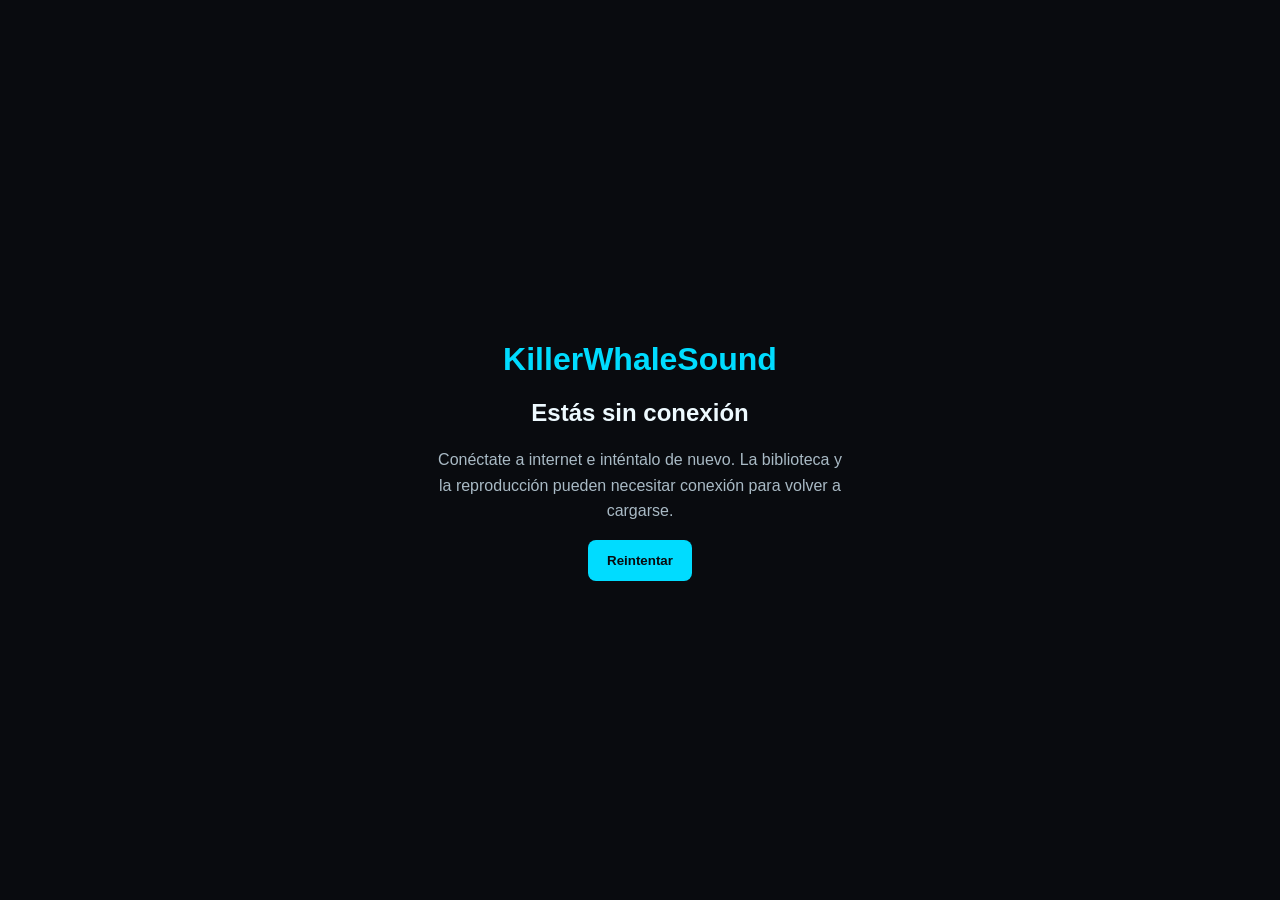
<file: wwwroot/offline.html>
<!DOCTYPE html>
<html lang="es">
<head>
  <meta charset="utf-8">
  <meta name="viewport" content="width=device-width, initial-scale=1">
  <meta name="theme-color" content="#090b0f">
  <title>Sin conexión | KillerWhaleSound</title>
  <style>
    body{margin:0;min-height:100vh;display:grid;place-items:center;
    background:#090b0f;color:#eefaff;font:16px Arial,sans-serif;text-align:center}
    main{padding:2rem;max-width:420px}
    h1{color:#00dcff} p{line-height:1.6;color:#a9bac5}
    button{padding:.8rem 1.2rem;background:#00dcff;color:#090b0f;
    border:0;border-radius:8px;font-weight:bold;cursor:pointer}
  </style>
</head>
<body>
  <main>
    <h1>KillerWhaleSound</h1>
    <h2>Estás sin conexión</h2>
    <p>Conéctate a internet e inténtalo de nuevo. La biblioteca y la reproducción pueden necesitar conexión para volver a cargarse.</p>
    <button onclick="location.reload()">Reintentar</button>
  </main>
</body>
</html>
</file>
<file: background/style.css>
* {
  margin: 0;
  padding: 0;
  box-sizing: border-box;
}

html, body {
  width: 100%;
  height: 100%;
  overflow: hidden;
}

body {
  background: #0a1628;
  cursor: none;
}

#whale {
  position: fixed;
  top: 0;
  left: 0;
  width: 100%;
  height: 100%;
  z-index: 1;
  pointer-events: auto;
}
</file>
